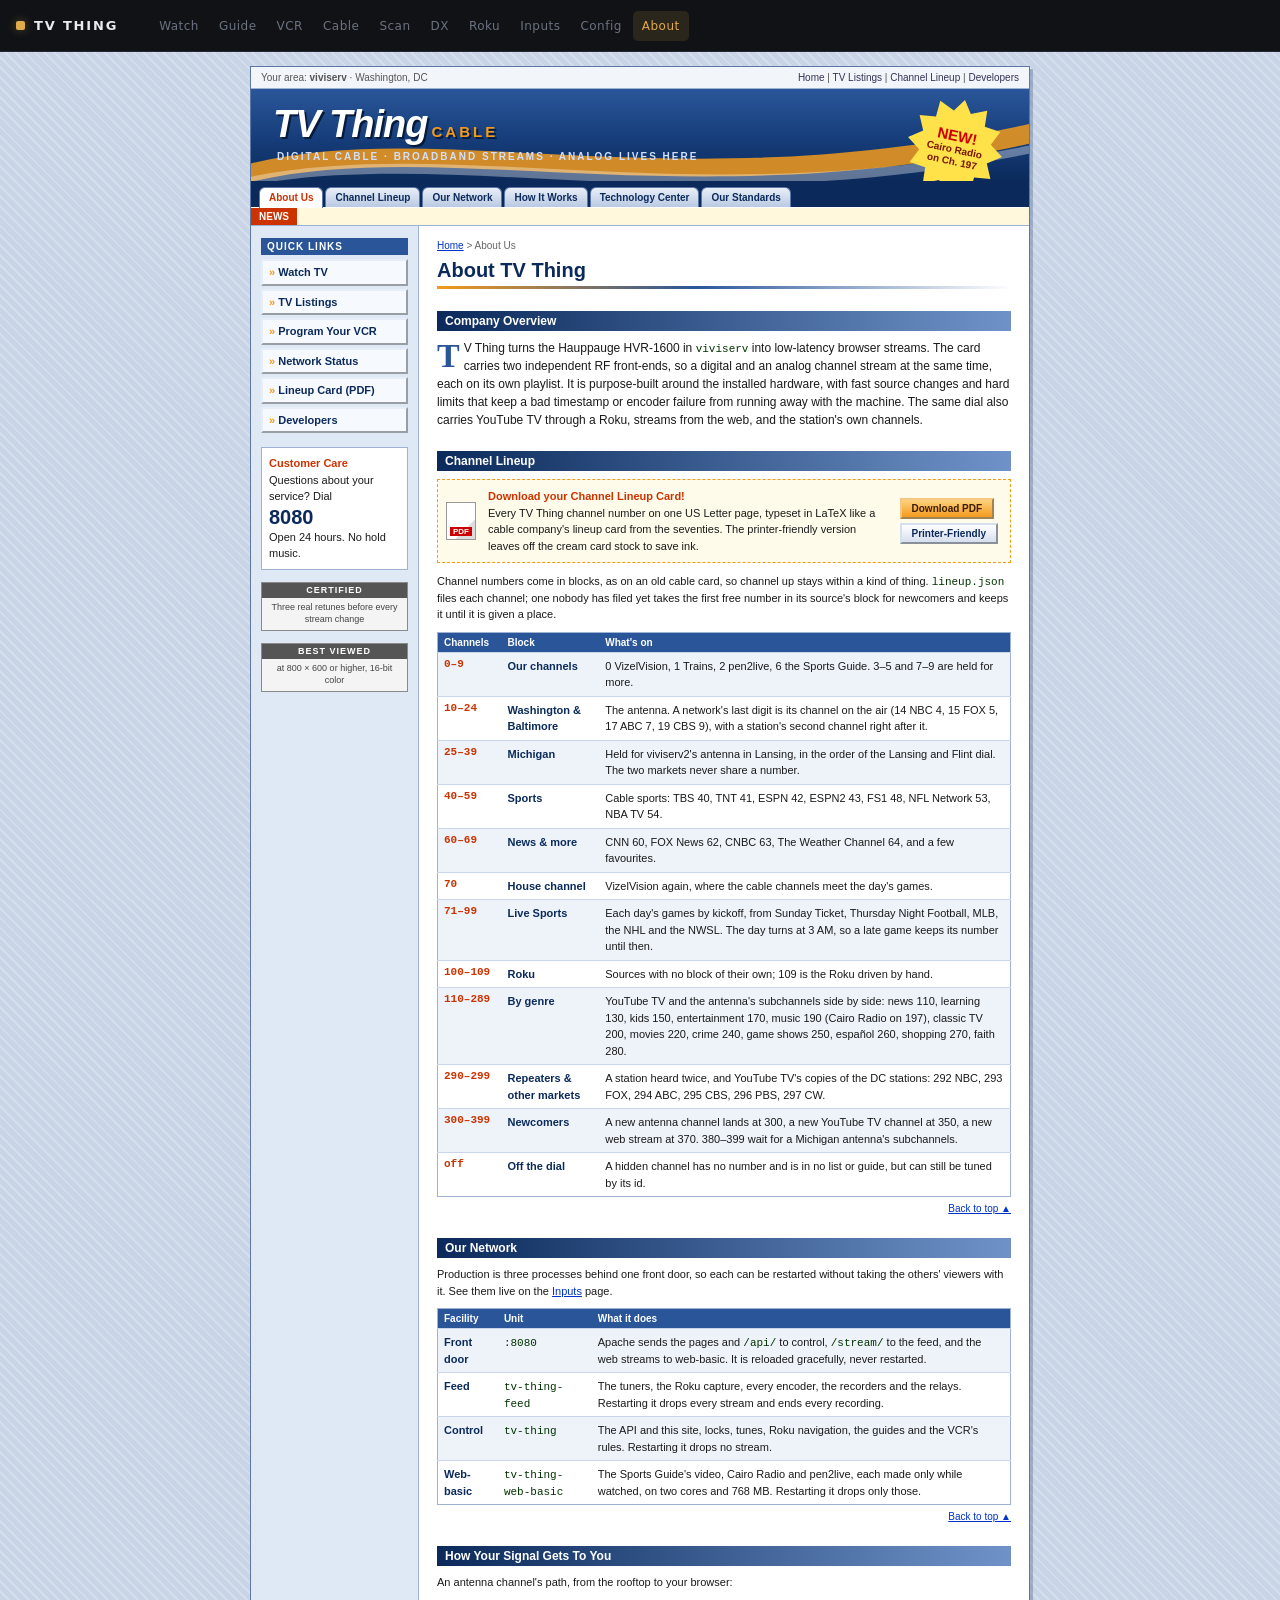
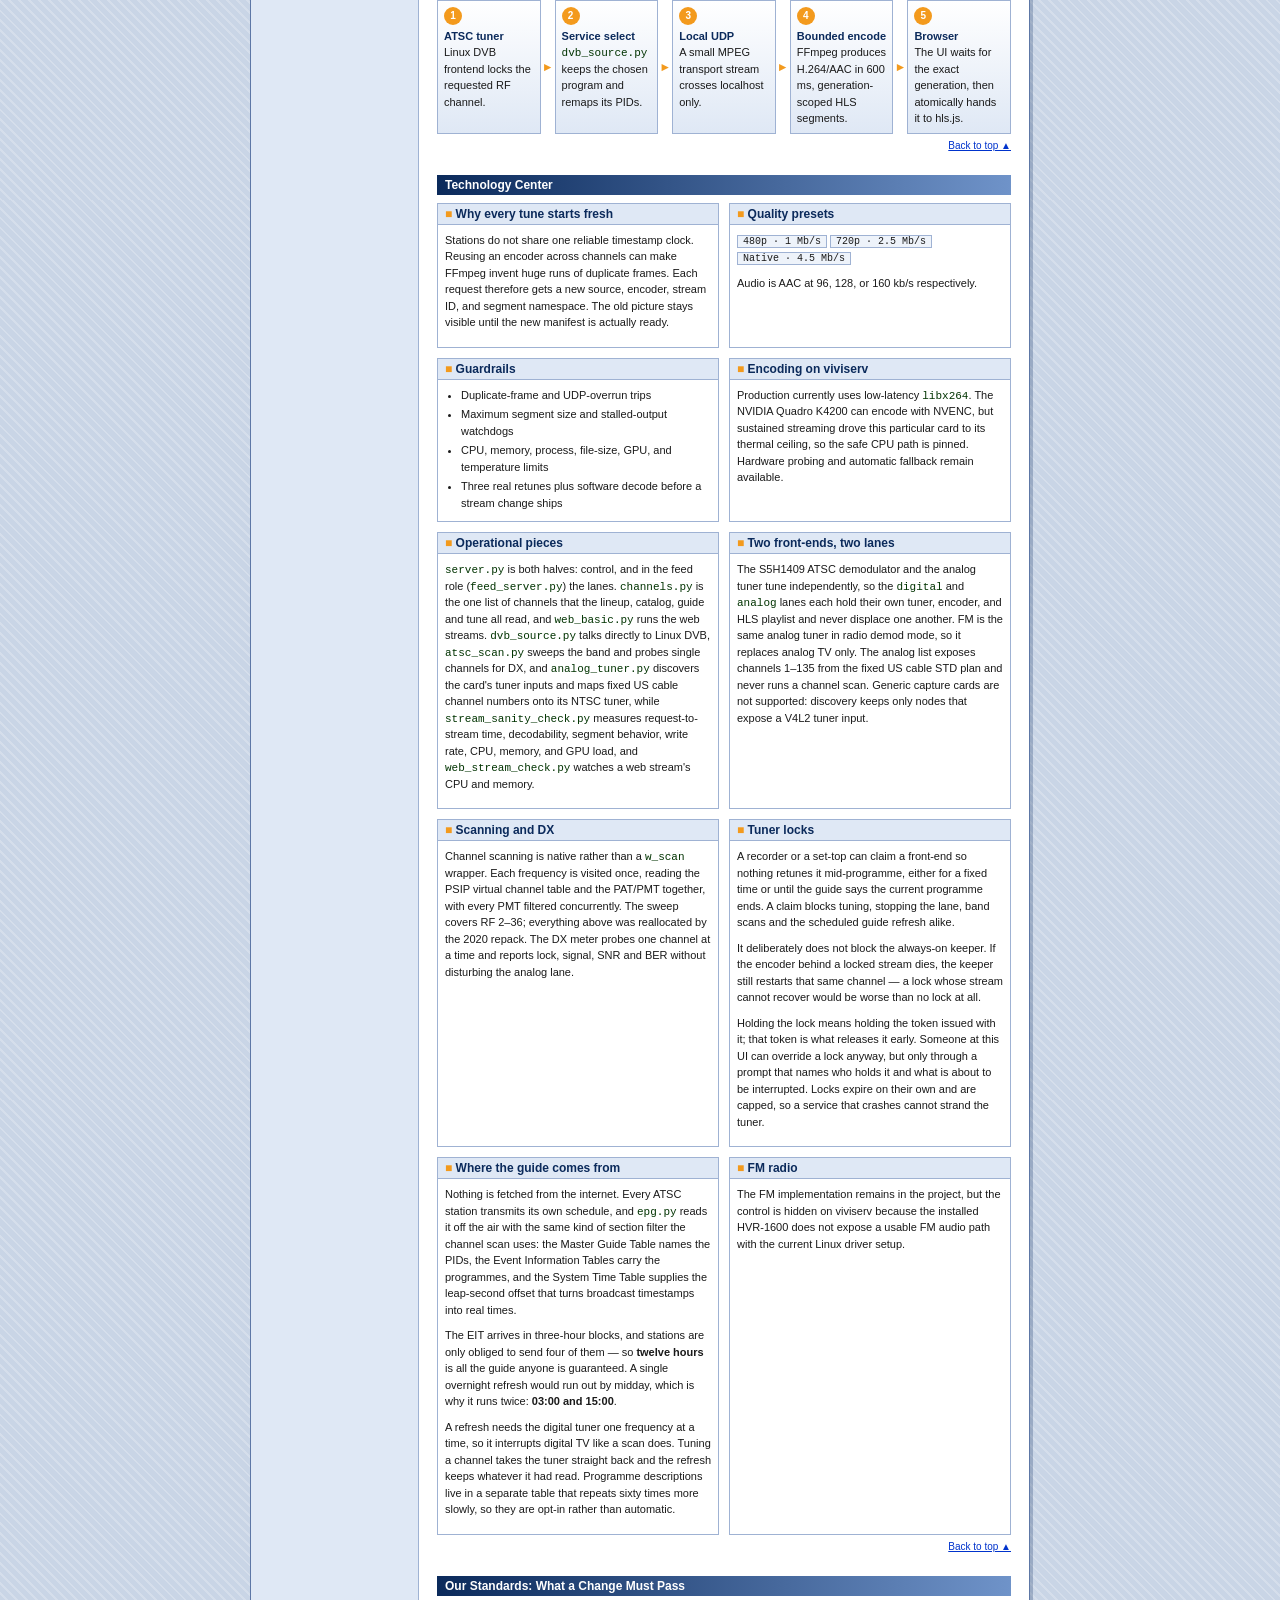
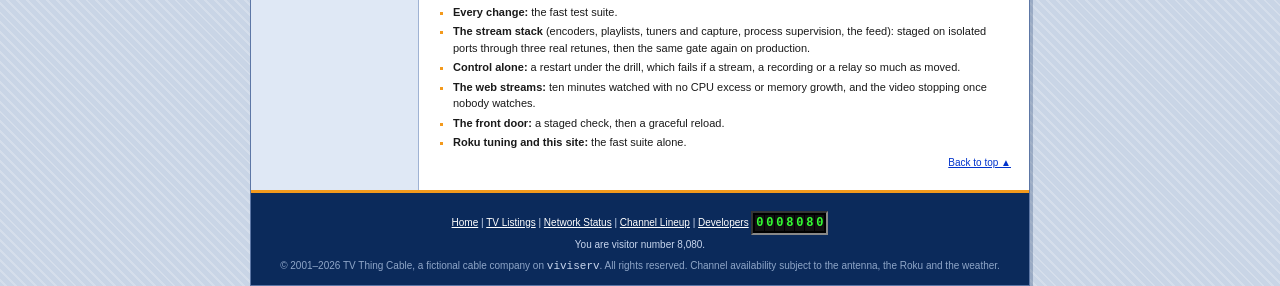
<file: static/about.html>
<!DOCTYPE html>
<html lang="en">
<head>
  <meta charset="UTF-8">
  <meta name="viewport" content="width=device-width, initial-scale=1.0">
  <title>About · TV Thing</title>
  <link rel="icon" type="image/svg+xml" href="favicon.svg">
  <link rel="stylesheet" href="app.css">
  <style>
    /* About TV Thing as the cable company's corporate site would have had it in 2001:
       under the site's own top bar, a fixed 780-pixel page on a tiled background,
       Verdana at 11 pixels, bevelled buttons and a news ticker. */
    :root {
      --navy: #0b2a5b; --blue: #2a5699; --sky: #6f93c9; --pale: #dfe8f5; --row: #eef3fa;
      --rule: #9fb2d3; --orange: #f39a1d; --link: #0033cc; --visited: #663399; --ink: #1a1a1a;
    }
    body { background: #c9d5e6 repeating-linear-gradient(45deg, rgba(255,255,255,.22) 0 2px, transparent 2px 7px); }
    #wrap {
      width: 780px; margin: 14px auto 28px; color: var(--ink); color-scheme: light;
      font: 11px/1.5 Verdana, Geneva, Tahoma, Arial, sans-serif;
      background: #fff; border: 1px solid #5d77a6; box-shadow: 3px 3px 0 rgba(11,42,91,.25);
    }
    #wrap a { color: var(--link); }
    #wrap a:visited { color: var(--visited); }
    #wrap a:hover { color: #cc3300; }
    #wrap code { font: 11px "Courier New", Courier, monospace; color: #003300; }

    /* Utility bar, masthead, tabs, ticker */
    #utility {
      display: flex; justify-content: space-between; align-items: center; padding: 3px 10px;
      background: #f2f5fa; border-bottom: 1px solid var(--rule); font-size: 10px; color: #555;
    }
    #wrap #utility a { color: #335; text-decoration: none; }
    #utility a:hover { text-decoration: underline; }
    #masthead {
      position: relative; height: 92px; overflow: hidden; color: #fff;
      background: linear-gradient(180deg, #2a5699 0%, #163d7a 55%, #0b2a5b 100%);
    }
    #masthead .swoosh { position: absolute; left: 0; top: 0; }
    #masthead .logo {
      position: absolute; left: 22px; top: 16px; font: italic 900 38px/1 "Trebuchet MS", Arial, sans-serif;
      letter-spacing: -1px; text-shadow: 2px 2px 0 #061a3a;
    }
    #masthead .logo small { font-size: 15px; font-style: normal; letter-spacing: 3px; color: var(--orange); margin-left: 4px; }
    #masthead .tagline { position: absolute; left: 26px; top: 62px; font: bold 10px Verdana, sans-serif; letter-spacing: 2px; color: #cfe0ff; }
    .burst {
      position: absolute; right: 26px; top: 10px; width: 96px; height: 96px; display: grid; place-items: center;
      text-align: center; color: #7a1500; font: bold 10px/1.15 Verdana, sans-serif; transform: rotate(12deg);
      background: #ffe14a;
      clip-path: polygon(50% 0, 59% 13%, 75% 6%, 76% 23%, 93% 25%, 86% 40%, 100% 50%, 86% 60%, 93% 75%, 76% 77%,
                         75% 94%, 59% 87%, 50% 100%, 41% 87%, 25% 94%, 24% 77%, 7% 75%, 14% 60%, 0 50%, 14% 40%,
                         7% 25%, 24% 23%, 25% 6%, 41% 13%);
    }
    .burst b { display: block; font-size: 15px; color: #c00; }
    #tabs { display: flex; flex-wrap: wrap; gap: 2px; padding: 6px 8px 0; background: var(--navy); }
    #wrap #tabs a {
      padding: 4px 9px 3px; border: 1px solid #5d77a6; border-bottom: none; border-radius: 6px 6px 0 0;
      background: linear-gradient(#e9eff8, #b9c9e2); color: var(--navy); font: bold 10px Verdana, sans-serif;
      text-decoration: none;
    }
    #wrap #tabs a:hover { background: linear-gradient(#fff, #d6e1f1); }
    #wrap #tabs a.here { background: #fff; color: #cc3300; padding-bottom: 5px; margin-bottom: -1px; }
    #ticker {
      display: flex; overflow: hidden; border-top: 1px solid #fff; border-bottom: 1px solid var(--rule);
      background: #fff8dc; font: bold 10px Verdana, sans-serif; white-space: nowrap;
    }
    #ticker .label { flex-shrink: 0; padding: 3px 8px; background: #cc3300; color: #fff; }
    #ticker .track { display: inline-block; padding: 3px 0 3px 100%; color: #7a1500; animation: ticker 38s linear infinite; }
    @keyframes ticker { to { transform: translateX(-100%); } }
    @media (prefers-reduced-motion: reduce) { #ticker .track { animation: none; padding-left: 10px; } }

    /* Body: a left column and the content */
    #body { display: flex; }
    #side { flex: 0 0 168px; padding: 12px 10px 16px; background: var(--pale); border-right: 1px solid var(--rule); }
    #content { flex: 1; min-width: 0; padding: 12px 18px 20px; }
    .side-title { margin: 0 0 4px; padding: 3px 6px; background: var(--blue); color: #fff; font: bold 10px Verdana, sans-serif; letter-spacing: 1px; text-transform: uppercase; }
    .side-nav { margin: 0 0 14px; padding: 0; list-style: none; }
    #wrap .side-nav a {
      display: block; margin-bottom: 3px; padding: 3px 6px; border: 2px outset #e8eef8; background: #f6f9fd;
      color: var(--navy); font-weight: bold; text-decoration: none;
    }
    .side-nav a::before { content: "» "; color: var(--orange); }
    #wrap .side-nav a:hover { background: #fffbe6; }
    .side-nav a:active { border-style: inset; }
    .care { padding: 7px; border: 1px solid var(--rule); background: #fff; }
    .care strong { display: block; color: #cc3300; }
    .care .big { font: bold 20px/1.2 "Trebuchet MS", Arial, sans-serif; color: var(--navy); }
    .badge {
      display: block; margin-top: 12px; padding: 4px; border: 1px solid #8a8a8a; background: #f4f4f4;
      font: 9px/1.3 Verdana, sans-serif; color: #444; text-align: center;
    }
    .badge b { display: block; color: #fff; background: #555; margin: -4px -4px 4px; padding: 2px; letter-spacing: 1px; }

    .crumbs { margin: 0 0 6px; font-size: 10px; color: #666; }
    h1 {
      margin: 0 0 10px; padding-bottom: 4px; color: var(--navy); font: bold 20px Arial, Helvetica, sans-serif;
      border-bottom: 3px solid; border-image: linear-gradient(90deg, var(--orange), var(--blue) 45%, transparent) 1;
    }
    h2 {
      margin: 22px 0 8px; padding: 3px 8px; color: #fff; font: bold 12px Arial, Helvetica, sans-serif;
      background: linear-gradient(90deg, var(--navy), var(--sky));
    }
    h3 { margin: 0 0 4px; color: var(--navy); font: bold 12px Arial, Helvetica, sans-serif; }
    p { margin: 0 0 9px; }
    .intro { font-size: 12px; }
    .intro::first-letter { float: left; margin: 3px 4px 0 0; color: var(--blue); font: bold 34px/0.8 Georgia, serif; }

    .pdf { display: flex; align-items: center; gap: 12px; padding: 8px; border: 1px dashed var(--orange); background: #fffbea; }
    .pdf-icon {
      flex-shrink: 0; width: 30px; height: 38px; display: grid; place-items: end center; padding-bottom: 3px;
      background: linear-gradient(135deg, #fff 70%, #ddd 70%); border: 1px solid #999; color: #fff;
      font: bold 8px Verdana, sans-serif; box-sizing: border-box;
    }
    .pdf-icon span { background: #c00; padding: 0 3px; }
    .pdf-text { flex: 1; }
    .pdf-text strong { color: #cc3300; }
    #wrap .button {
      display: inline-block; margin: 2px 4px 2px 0; padding: 3px 10px; border: 2px outset #f6c780;
      background: linear-gradient(#ffd27f, #f39a1d); color: #3a1d00 !important; font: bold 10px Verdana, sans-serif;
      text-decoration: none; white-space: nowrap;
    }
    #wrap .button.plain { border-color: #d6dfee; background: linear-gradient(#fff, #d6dfee); color: var(--navy) !important; }
    .button:active { border-style: inset; }

    table.grid { width: 100%; border-collapse: collapse; border: 1px solid var(--rule); }
    table.grid th { padding: 4px 6px; background: var(--blue); color: #fff; font: bold 10px Verdana, sans-serif; text-align: left; }
    table.grid td { padding: 5px 6px; border-top: 1px solid #c9d5e9; vertical-align: top; }
    table.grid tr:nth-child(even) td { background: var(--row); }
    table.grid td.ch { width: 64px; color: #cc3300; font: bold 11px "Courier New", monospace; white-space: nowrap; }
    table.grid td b { color: var(--navy); }
    #wrap .scroll { overflow-x: auto; overflow-y: visible; max-height: none; }

    .steps { display: flex; align-items: stretch; gap: 0; }
    .step { flex: 1; padding: 6px; border: 1px solid var(--rule); background: linear-gradient(#fff, var(--pale)); }
    .step .n { display: inline-block; width: 18px; height: 18px; margin-bottom: 3px; border-radius: 50%; background: var(--orange); color: #fff; font: bold 10px/18px Verdana, sans-serif; text-align: center; }
    .step b { display: block; color: var(--navy); }
    .arrow { flex: 0 0 14px; display: grid; place-items: center; color: var(--orange); font-size: 12px; }

    .boxes { display: grid; grid-template-columns: 1fr 1fr; gap: 10px; }
    .box { border: 1px solid var(--rule); }
    .box h3 { margin: 0; padding: 3px 7px; background: var(--pale); border-bottom: 1px solid var(--rule); }
    .box h3::before { content: "■ "; color: var(--orange); }
    .box .in { padding: 7px; }
    .box ul, .standards { margin: 0; padding-left: 16px; }
    .box li, .standards li { margin-bottom: 3px; }
    .standards { list-style: square; }
    .standards li::marker { color: var(--orange); }
    .tag { display: inline-block; margin: 1px 3px 1px 0; padding: 0 5px; border: 1px solid var(--rule); background: var(--row); font: 10px "Courier New", monospace; }

    .top { display: block; margin-top: 4px; text-align: right; font-size: 10px; }
    #footer { padding: 10px 12px 12px; border-top: 3px solid var(--orange); background: var(--navy); color: #c8d6ee; font-size: 10px; text-align: center; }
    #wrap #footer a { color: #fff; }
    #footer .fine { margin-top: 6px; color: #8fa6c8; }
    .counter { display: inline-flex; gap: 1px; margin: 8px 0 2px; padding: 2px; background: #000; border: 2px inset #888; }
    .counter span { width: 9px; background: #111; color: #3f3; font: bold 12px/16px "Courier New", monospace; }

    @media (max-width: 800px) {
      #wrap { width: auto; margin: 0; border: none; box-shadow: none; }
      #body { flex-direction: column; }
      #side { flex: none; border-right: none; border-bottom: 1px solid var(--rule); padding: 10px 16px; }
      .side-nav { display: flex; flex-wrap: wrap; gap: 4px; }
      .side-nav a { margin: 0; }
      .care, .badge { display: none; }
      #content { padding: 12px 16px 18px; }
      .burst { display: none; }
      .steps { flex-direction: column; }
      .arrow { transform: rotate(90deg); padding: 2px 0; }
      .boxes { grid-template-columns: 1fr; }
      #utility .where { display: none; }
      #masthead .tagline { right: 16px; font-size: 9px; letter-spacing: 1px; }
    }
  </style>
</head>
<body>
  <header class="topbar">
    <a class="brand" href="./"><span class="brand-mark"></span><span>TV Thing</span></a>
    <nav class="nav" aria-label="Pages">
      <a class="navlink" href="./">Watch</a>
      <a class="navlink" href="guide.html">Guide</a>
      <a class="navlink" href="vcr.html">VCR</a>
      <a class="navlink" href="cable.html">Cable</a>
      <a class="navlink" href="rescan.html">Scan</a>
      <a class="navlink" href="dx.html">DX</a>
      <a class="navlink" href="roku.html">Roku</a>
      <a class="navlink" href="inputs.html">Inputs</a>
      <a class="navlink" href="config.html">Config</a>
      <a class="navlink" href="about.html" aria-current="page">About</a>
    </nav>
  </header>

<div id="wrap">
  <div id="utility">
    <span class="where">Your area: <b>viviserv</b> · Washington, DC</span>
    <span><a href="./">Home</a> | <a href="guide.html">TV Listings</a> | <a href="lineup-card.pdf">Channel Lineup</a> | <a href="api/v1">Developers</a></span>
  </div>

  <div id="masthead" role="banner">
    <svg class="swoosh" width="780" height="92" viewBox="0 0 780 92" aria-hidden="true">
      <path d="M-20 80 C 180 20, 420 120, 800 30 L 800 50 C 430 135, 180 40, -20 98 Z" fill="#f39a1d" opacity=".85"/>
      <path d="M-20 92 C 200 40, 440 130, 800 52 L 800 60 C 440 140, 200 52, -20 100 Z" fill="#fff" opacity=".35"/>
    </svg>
    <div class="logo">TV Thing<small>CABLE</small></div>
    <div class="tagline">DIGITAL CABLE · BROADBAND STREAMS · ANALOG LIVES HERE</div>
    <div class="burst"><div><b>NEW!</b>Cairo Radio<br>on Ch. 197</div></div>
  </div>

  <nav id="tabs" aria-label="About sections">
    <a class="here" href="#overview">About Us</a>
    <a href="#lineup">Channel Lineup</a>
    <a href="#network">Our Network</a>
    <a href="#signal">How It Works</a>
    <a href="#technology">Technology Center</a>
    <a href="#standards">Our Standards</a>
  </nav>

  <div id="ticker" aria-label="News">
    <span class="label">NEWS</span>
    <span class="track">*** NOW ON CHANNEL 197: CAIRO RADIO *** THE SPORTS GUIDE MOVES TO CHANNEL 6 *** PEN2LIVE, THE PUPPY CAM, ON CHANNEL 2 *** TRAINS ON CHANNEL 1 *** MICHIGAN STATIONS NOW ON 25&#8211;39 *** LIVE GAMES ON 71&#8211;99 EVERY DAY *** THE DAY TURNS AT 3 AM ***</span>
  </div>

  <div id="body">
    <aside id="side">
      <p class="side-title">Quick Links</p>
      <ul class="side-nav">
        <li><a href="./">Watch TV</a></li>
        <li><a href="guide.html">TV Listings</a></li>
        <li><a href="vcr.html">Program Your VCR</a></li>
        <li><a href="inputs.html">Network Status</a></li>
        <li><a href="lineup-card.pdf">Lineup Card (PDF)</a></li>
        <li><a href="api/v1">Developers</a></li>
      </ul>
      <div class="care">
        <strong>Customer Care</strong>
        Questions about your service? Dial
        <div class="big">8080</div>
        Open 24 hours. No hold music.
      </div>
      <div class="badge"><b>CERTIFIED</b>Three real retunes before every stream change</div>
      <div class="badge"><b>BEST VIEWED</b>at 800 × 600 or higher, 16-bit color</div>
    </aside>

    <main id="content">
      <p class="crumbs"><a href="./">Home</a> &gt; About Us</p>
      <h1>About TV Thing</h1>

      <h2 id="overview">Company Overview</h2>
      <p class="intro">
        TV Thing turns the Hauppauge HVR-1600 in <code>viviserv</code> into low-latency browser
        streams. The card carries two independent RF front-ends, so a digital and an analog
        channel stream at the same time, each on its own playlist. It is purpose-built around the
        installed hardware, with fast source changes and hard limits that keep a bad timestamp or
        encoder failure from running away with the machine. The same dial also carries YouTube TV
        through a Roku, streams from the web, and the station's own channels.
      </p>

      <h2 id="lineup">Channel Lineup</h2>
      <div class="pdf">
        <div class="pdf-icon" aria-hidden="true"><span>PDF</span></div>
        <div class="pdf-text">
          <strong>Download your Channel Lineup Card!</strong><br>
          Every TV Thing channel number on one US Letter page, typeset in LaTeX like a cable
          company's lineup card from the seventies. The printer-friendly version leaves off the
          cream card stock to save ink.
        </div>
        <div>
          <a class="button" href="lineup-card.pdf" download="TV Thing channel lineup.pdf">Download PDF</a><br>
          <a class="button plain" href="lineup-card-print.pdf" download="TV Thing channel lineup (print).pdf">Printer-Friendly</a>
        </div>
      </div>
      <p style="margin-top:10px">
        Channel numbers come in blocks, as on an old cable card, so channel up stays within a kind
        of thing. <code>lineup.json</code> files each channel; one nobody has filed yet takes the
        first free number in its source's block for newcomers and keeps it until it is given a place.
      </p>
      <div class="scroll">
        <table class="grid">
          <tr><th>Channels</th><th>Block</th><th>What's on</th></tr>
          <tr><td class="ch">0–9</td><td><b>Our channels</b></td><td>0 VizelVision, 1 Trains, 2 pen2live, 6 the Sports Guide. 3–5 and 7–9 are held for more.</td></tr>
          <tr><td class="ch">10–24</td><td><b>Washington &amp; Baltimore</b></td><td>The antenna. A network's last digit is its channel on the air (14 NBC 4, 15 FOX 5, 17 ABC 7, 19 CBS 9), with a station's second channel right after it.</td></tr>
          <tr><td class="ch">25–39</td><td><b>Michigan</b></td><td>Held for viviserv2's antenna in Lansing, in the order of the Lansing and Flint dial. The two markets never share a number.</td></tr>
          <tr><td class="ch">40–59</td><td><b>Sports</b></td><td>Cable sports: TBS 40, TNT 41, ESPN 42, ESPN2 43, FS1 48, NFL Network 53, NBA TV 54.</td></tr>
          <tr><td class="ch">60–69</td><td><b>News &amp; more</b></td><td>CNN 60, FOX News 62, CNBC 63, The Weather Channel 64, and a few favourites.</td></tr>
          <tr><td class="ch">70</td><td><b>House channel</b></td><td>VizelVision again, where the cable channels meet the day's games.</td></tr>
          <tr><td class="ch">71–99</td><td><b>Live Sports</b></td><td>Each day's games by kickoff, from Sunday Ticket, Thursday Night Football, MLB, the NHL and the NWSL. The day turns at 3 AM, so a late game keeps its number until then.</td></tr>
          <tr><td class="ch">100–109</td><td><b>Roku</b></td><td>Sources with no block of their own; 109 is the Roku driven by hand.</td></tr>
          <tr><td class="ch">110–289</td><td><b>By genre</b></td><td>YouTube TV and the antenna's subchannels side by side: news 110, learning 130, kids 150, entertainment 170, music 190 (Cairo Radio on 197), classic TV 200, movies 220, crime 240, game shows 250, español 260, shopping 270, faith 280.</td></tr>
          <tr><td class="ch">290–299</td><td><b>Repeaters &amp; other markets</b></td><td>A station heard twice, and YouTube TV's copies of the DC stations: 292 NBC, 293 FOX, 294 ABC, 295 CBS, 296 PBS, 297 CW.</td></tr>
          <tr><td class="ch">300–399</td><td><b>Newcomers</b></td><td>A new antenna channel lands at 300, a new YouTube TV channel at 350, a new web stream at 370. 380–399 wait for a Michigan antenna's subchannels.</td></tr>
          <tr><td class="ch">off</td><td><b>Off the dial</b></td><td>A hidden channel has no number and is in no list or guide, but can still be tuned by its id.</td></tr>
        </table>
      </div>
      <a class="top" href="#wrap">Back to top ▲</a>

      <h2 id="network">Our Network</h2>
      <p>Production is three processes behind one front door, so each can be restarted without
        taking the others' viewers with it. See them live on the <a href="inputs.html">Inputs</a> page.</p>
      <div class="scroll">
        <table class="grid">
          <tr><th>Facility</th><th>Unit</th><th>What it does</th></tr>
          <tr><td><b>Front door</b></td><td><code>:8080</code></td><td>Apache sends the pages and <code>/api/</code> to control, <code>/stream/</code> to the feed, and the web streams to web-basic. It is reloaded gracefully, never restarted.</td></tr>
          <tr><td><b>Feed</b></td><td><code>tv-thing-feed</code></td><td>The tuners, the Roku capture, every encoder, the recorders and the relays. Restarting it drops every stream and ends every recording.</td></tr>
          <tr><td><b>Control</b></td><td><code>tv-thing</code></td><td>The API and this site, locks, tunes, Roku navigation, the guides and the VCR's rules. Restarting it drops no stream.</td></tr>
          <tr><td><b>Web-basic</b></td><td><code>tv-thing-web-basic</code></td><td>The Sports Guide's video, Cairo Radio and pen2live, each made only while watched, on two cores and 768 MB. Restarting it drops only those.</td></tr>
        </table>
      </div>
      <a class="top" href="#wrap">Back to top ▲</a>

      <h2 id="signal">How Your Signal Gets To You</h2>
      <p>An antenna channel's path, from the rooftop to your browser:</p>
      <div class="steps" aria-label="Broadcast processing path">
        <div class="step"><span class="n">1</span><b>ATSC tuner</b>Linux DVB frontend locks the requested RF channel.</div>
        <div class="arrow" aria-hidden="true">►</div>
        <div class="step"><span class="n">2</span><b>Service select</b><code>dvb_source.py</code> keeps the chosen program and remaps its PIDs.</div>
        <div class="arrow" aria-hidden="true">►</div>
        <div class="step"><span class="n">3</span><b>Local UDP</b>A small MPEG transport stream crosses localhost only.</div>
        <div class="arrow" aria-hidden="true">►</div>
        <div class="step"><span class="n">4</span><b>Bounded encode</b>FFmpeg produces H.264/AAC in 600 ms, generation-scoped HLS segments.</div>
        <div class="arrow" aria-hidden="true">►</div>
        <div class="step"><span class="n">5</span><b>Browser</b>The UI waits for the exact generation, then atomically hands it to hls.js.</div>
      </div>
      <a class="top" href="#wrap">Back to top ▲</a>

      <h2 id="technology">Technology Center</h2>
      <div class="boxes">
        <div class="box"><h3>Why every tune starts fresh</h3><div class="in">
          <p>Stations do not share one reliable timestamp clock. Reusing an encoder across channels
            can make FFmpeg invent huge runs of duplicate frames. Each request therefore gets a new
            source, encoder, stream ID, and segment namespace. The old picture stays visible until
            the new manifest is actually ready.</p></div></div>
        <div class="box"><h3>Quality presets</h3><div class="in">
          <p><span class="tag">480p · 1 Mb/s</span><span class="tag">720p · 2.5 Mb/s</span><span class="tag">Native · 4.5 Mb/s</span></p>
          <p>Audio is AAC at 96, 128, or 160 kb/s respectively.</p></div></div>
        <div class="box"><h3>Guardrails</h3><div class="in"><ul>
          <li>Duplicate-frame and UDP-overrun trips</li>
          <li>Maximum segment size and stalled-output watchdogs</li>
          <li>CPU, memory, process, file-size, GPU, and temperature limits</li>
          <li>Three real retunes plus software decode before a stream change ships</li>
        </ul></div></div>
        <div class="box"><h3>Encoding on viviserv</h3><div class="in">
          <p>Production currently uses low-latency <code>libx264</code>. The NVIDIA Quadro K4200 can
            encode with NVENC, but sustained streaming drove this particular card to its thermal
            ceiling, so the safe CPU path is pinned. Hardware probing and automatic fallback remain
            available.</p></div></div>
        <div class="box"><h3>Operational pieces</h3><div class="in">
          <p><code>server.py</code> is both halves: control, and in the feed role
            (<code>feed_server.py</code>) the lanes. <code>channels.py</code> is the one list of
            channels that the lineup, catalog, guide and tune all read, and <code>web_basic.py</code>
            runs the web streams. <code>dvb_source.py</code> talks directly to Linux DVB,
            <code>atsc_scan.py</code> sweeps the band and probes single channels for DX, and
            <code>analog_tuner.py</code> discovers the card's tuner inputs and maps fixed US cable
            channel numbers onto its NTSC tuner, while <code>stream_sanity_check.py</code> measures
            request-to-stream time, decodability, segment behavior, write rate, CPU, memory, and GPU
            load, and <code>web_stream_check.py</code> watches a web stream's CPU and memory.</p></div></div>
        <div class="box"><h3>Two front-ends, two lanes</h3><div class="in">
          <p>The S5H1409 ATSC demodulator and the analog tuner tune independently, so the
            <code>digital</code> and <code>analog</code> lanes each hold their own tuner, encoder,
            and HLS playlist and never displace one another. FM is the same analog tuner in radio
            demod mode, so it replaces analog TV only. The analog list exposes channels 1–135 from
            the fixed US cable STD plan and never runs a channel scan. Generic capture cards are not
            supported: discovery keeps only nodes that expose a V4L2 tuner input.</p></div></div>
        <div class="box"><h3>Scanning and DX</h3><div class="in">
          <p>Channel scanning is native rather than a <code>w_scan</code> wrapper. Each frequency is
            visited once, reading the PSIP virtual channel table and the PAT/PMT together, with
            every PMT filtered concurrently. The sweep covers RF 2–36; everything above was
            reallocated by the 2020 repack. The DX meter probes one channel at a time and reports
            lock, signal, SNR and BER without disturbing the analog lane.</p></div></div>
        <div class="box"><h3>Tuner locks</h3><div class="in">
          <p>A recorder or a set-top can claim a front-end so nothing retunes it mid-programme,
            either for a fixed time or until the guide says the current programme ends. A claim
            blocks tuning, stopping the lane, band scans and the scheduled guide refresh alike.</p>
          <p>It deliberately does not block the always-on keeper. If the encoder behind a locked
            stream dies, the keeper still restarts that same channel — a lock whose stream cannot
            recover would be worse than no lock at all.</p>
          <p>Holding the lock means holding the token issued with it; that token is what releases
            it early. Someone at this UI can override a lock anyway, but only through a prompt that
            names who holds it and what is about to be interrupted. Locks expire on their own and
            are capped, so a service that crashes cannot strand the tuner.</p></div></div>
        <div class="box"><h3>Where the guide comes from</h3><div class="in">
          <p>Nothing is fetched from the internet. Every ATSC station transmits its own schedule,
            and <code>epg.py</code> reads it off the air with the same kind of section filter the
            channel scan uses: the Master Guide Table names the PIDs, the Event Information Tables
            carry the programmes, and the System Time Table supplies the leap-second offset that
            turns broadcast timestamps into real times.</p>
          <p>The EIT arrives in three-hour blocks, and stations are only obliged to send four of
            them — so <strong>twelve hours</strong> is all the guide anyone is guaranteed. A single
            overnight refresh would run out by midday, which is why it runs twice: <strong>03:00
            and 15:00</strong>.</p>
          <p>A refresh needs the digital tuner one frequency at a time, so it interrupts digital TV
            like a scan does. Tuning a channel takes the tuner straight back and the refresh keeps
            whatever it had read. Programme descriptions live in a separate table that repeats sixty
            times more slowly, so they are opt-in rather than automatic.</p></div></div>
        <div class="box"><h3>FM radio</h3><div class="in">
          <p>The FM implementation remains in the project, but the control is hidden on viviserv
            because the installed HVR-1600 does not expose a usable FM audio path with the current
            Linux driver setup.</p></div></div>
      </div>
      <a class="top" href="#wrap">Back to top ▲</a>

      <h2 id="standards">Our Standards: What a Change Must Pass</h2>
      <ul class="standards">
        <li><b>Every change:</b> the fast test suite.</li>
        <li><b>The stream stack</b> (encoders, playlists, tuners and capture, process supervision, the feed): staged on isolated ports through three real retunes, then the same gate again on production.</li>
        <li><b>Control alone:</b> a restart under the drill, which fails if a stream, a recording or a relay so much as moved.</li>
        <li><b>The web streams:</b> ten minutes watched with no CPU excess or memory growth, and the video stopping once nobody watches.</li>
        <li><b>The front door:</b> a staged check, then a graceful reload.</li>
        <li><b>Roku tuning and this site:</b> the fast suite alone.</li>
      </ul>
      <a class="top" href="#wrap">Back to top ▲</a>
    </main>
  </div>

  <div id="footer" role="contentinfo">
    <a href="./">Home</a> | <a href="guide.html">TV Listings</a> | <a href="inputs.html">Network Status</a> |
    <a href="lineup-card.pdf">Channel Lineup</a> | <a href="api/v1">Developers</a>
    <div class="counter" aria-label="Visitor counter"><span>0</span><span>0</span><span>0</span><span>8</span><span>0</span><span>8</span><span>0</span></div>
    <div>You are visitor number 8,080.</div>
    <div class="fine">© 2001–2026 TV Thing Cable, a fictional cable company on <code style="color:#c8d6ee">viviserv</code>. All rights reserved.
      Channel availability subject to the antenna, the Roku and the weather.</div>
  </div>
</div>
</body>
</html>
</file>
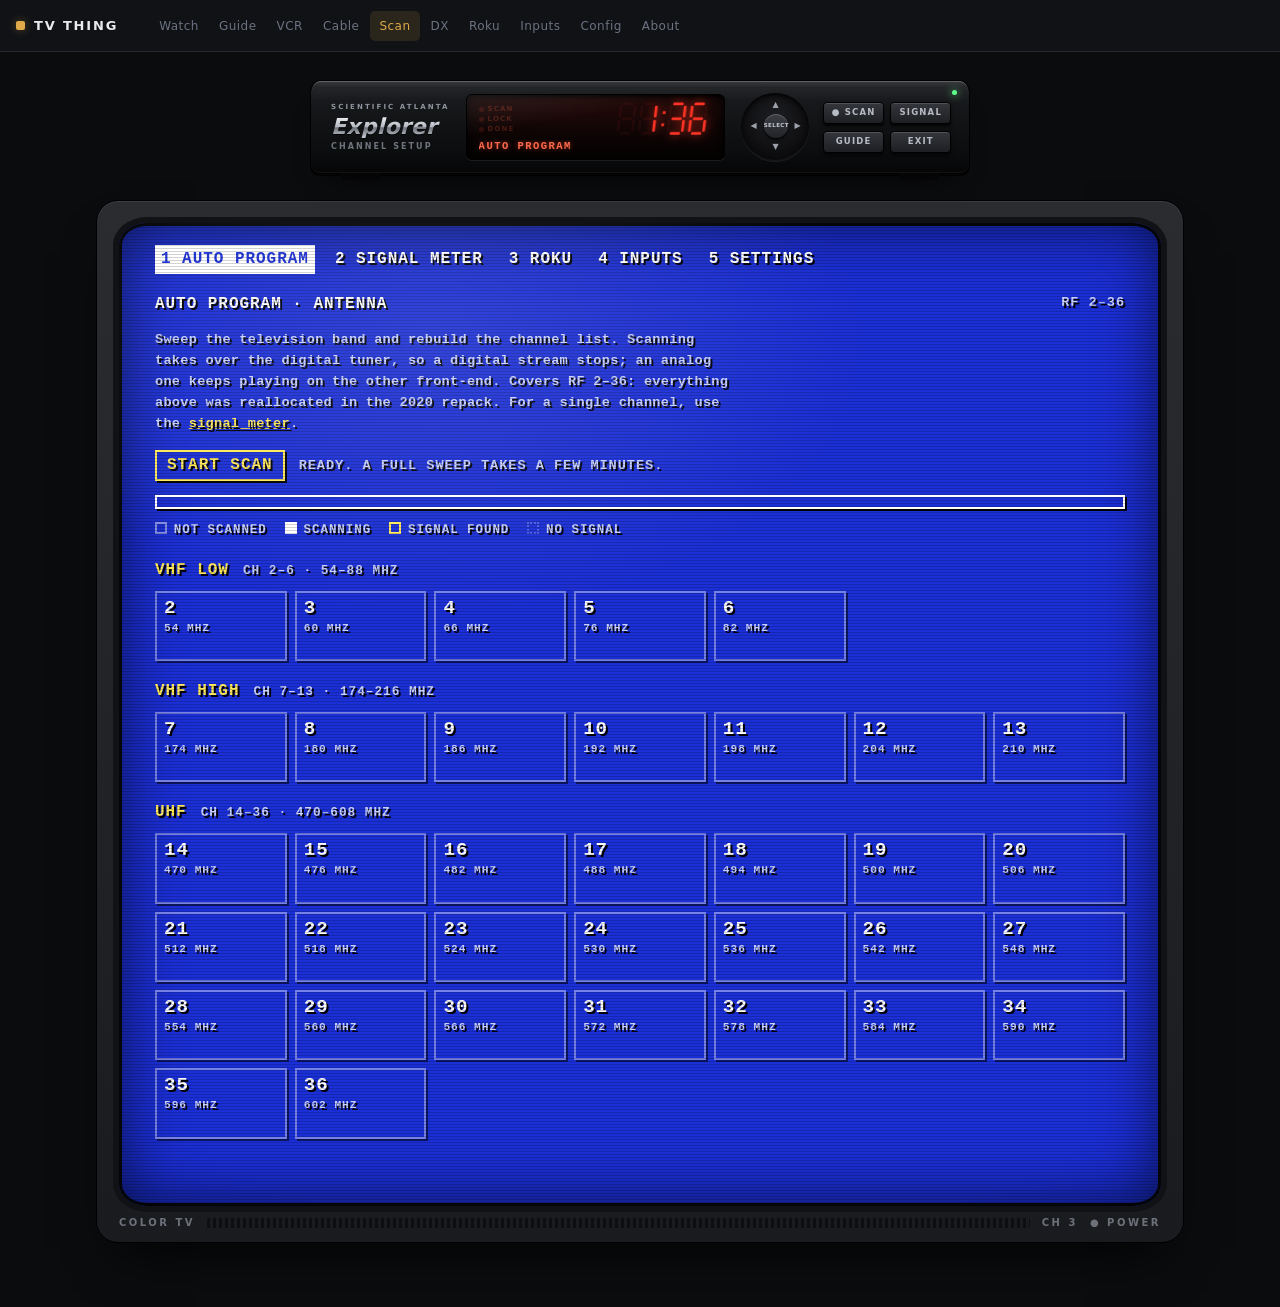
<file: static/rescan.html>
<!DOCTYPE html>
<html lang="en">
<head>
  <meta charset="UTF-8">
  <meta name="viewport" content="width=device-width, initial-scale=1.0">
  <title>Scan — TV Thing</title>
  <link rel="icon" type="image/svg+xml" href="favicon.svg">
  <link rel="stylesheet" href="app.css">
  <link rel="stylesheet" href="settop.css">
  <style>
    /* The cable box's channel setup: the Explorer runs the sweep, and the TV shows its auto
       program screen (settop.css). */
    body { background: #0b0c0e; }

    /* ---- FM spectrum (kept for compatible hardware; hidden on this one) ---- */
    .spectrum {
      display: flex; align-items: flex-end; gap: 1px; height: 150px;
      padding: 10px 10px 0; border: 2px solid rgba(255,255,255,.45); overflow-x: auto;
    }
    .sp-bar { flex: 1 0 4px; min-width: 4px; height: 2%; background: rgba(255,255,255,.25); transition: height .25s; }
    .sp-bar.hit { background: var(--osd-hi); }
    .sp-bar.active { background: var(--osd-text); }
    .sp-axis { display: flex; justify-content: space-between; font-size: .7em; color: #c9d1ff; margin-top: 6px; }
    .found-list { margin-top: 14px; display: flex; flex-wrap: wrap; gap: 8px; }
    .found-chip { border: 2px solid var(--osd-hi); padding: 0 6px; font-size: .8em; }
  </style>
</head>
<body>

  <header class="topbar">
    <a class="brand" href="./"><span class="brand-mark"></span><span>TV Thing</span></a>
    <nav class="nav" aria-label="Pages">
      <a class="navlink" href="./">Watch</a>
      <a class="navlink" href="guide.html">Guide</a>
      <a class="navlink" href="vcr.html">VCR</a>
      <a class="navlink" href="cable.html">Cable</a>
      <a class="navlink" href="rescan.html" aria-current="page">Scan</a>
      <a class="navlink" href="dx.html">DX</a>
      <a class="navlink" href="roku.html">Roku</a>
      <a class="navlink" href="inputs.html">Inputs</a>
      <a class="navlink" href="config.html">Config</a>
      <a class="navlink" href="about.html">About</a>
    </nav>
  </header>

  <main class="setup-room">
    <!-- The box: its clock keeps the time, then shows the RF channel being swept. -->
    <section class="settop" aria-label="Cable box">
      <div class="sa-badge">
        <span class="sa-maker">SCIENTIFIC ATLANTA</span>
        <span class="sa-explorer">Explorer</span>
        <span class="sa-model">CHANNEL SETUP</span>
      </div>
      <div class="settop-window" id="panel" role="status" aria-live="polite" aria-label="Box display">
        <div class="lamps" aria-hidden="true">
          <span class="lamp" data-lamp="scan">SCAN</span>
          <span class="lamp amber" data-lamp="lock">LOCK</span>
          <span class="lamp amber" data-lamp="done">DONE</span>
        </div>
        <svg class="seg settop-clock" aria-hidden="true"></svg>
        <div class="settop-text"><span>AUTO PROGRAM</span></div>
      </div>
      <div class="sa-controls">
        <div class="sa-pad" role="group" aria-label="Menu">
          <button class="sa-arrow up" disabled aria-hidden="true">▲</button>
          <button class="sa-arrow left" disabled aria-hidden="true">◀</button>
          <button class="sa-select" id="pad-select" title="Start the scan">SELECT</button>
          <button class="sa-arrow right" disabled aria-hidden="true">▶</button>
          <button class="sa-arrow down" disabled aria-hidden="true">▼</button>
        </div>
        <div class="sa-keys">
          <button class="nub" id="key-scan" title="Sweep the band and rebuild the channel list"><span class="glyph">●</span>SCAN</button>
          <a class="nub" href="dx.html" title="Probe one RF channel">SIGNAL</a>
          <a class="nub" href="guide.html" title="The program guide">GUIDE</a>
          <a class="nub" href="./" title="Back to watching">EXIT</a>
        </div>
      </div>
      <span class="settop-power" aria-hidden="true"><span class="led on green"></span></span>
    </section>

    <section class="tv" aria-label="Channel setup">
      <div class="crt">
        <div class="osd">
          <nav class="osd-menu" id="setup-menu" aria-label="Setup"></nav>

          <div class="osd-menu" id="scan-tabs" role="tablist" hidden>
            <button role="tab" id="tab-tv" aria-selected="true">ANTENNA</button>
            <button role="tab" id="tab-fm" aria-selected="false">FM RADIO</button>
          </div>

          <!-- ================= TV ================= -->
          <section id="panel-tv">
            <div class="osd-head">
              <span>AUTO PROGRAM · ANTENNA</span>
              <span class="hint">RF 2–36</span>
            </div>
            <p class="osd-lede">Sweep the television band and rebuild the channel list.
               Scanning takes over the digital tuner, so a digital stream stops; an analog
               one keeps playing on the other front-end. Covers RF 2–36: everything above
               was reallocated in the 2020 repack. For a single channel, use the
               <a href="dx.html">signal meter</a>.</p>

            <div class="osd-foot" style="margin-top: 0">
              <button class="osd-btn primary" id="tv-start">START SCAN</button>
              <span class="osd-note" id="tv-status">READY. A FULL SWEEP TAKES A FEW MINUTES.</span>
            </div>
            <div class="osd-bar" style="margin-top: 14px"><span class="fill" id="tv-progress"></span></div>

            <div class="osd-legend">
              <span><span class="sw"></span>NOT SCANNED</span>
              <span><span class="sw scanning"></span>SCANNING</span>
              <span><span class="sw found"></span>SIGNAL FOUND</span>
              <span><span class="sw none"></span>NO SIGNAL</span>
            </div>

            <div class="osd-band">
              <div class="osd-sub">VHF LOW <span class="hint">CH 2–6 · 54–88 MHZ</span></div>
              <div class="rf-grid" id="band-vhf-lo"></div>
            </div>
            <div class="osd-band">
              <div class="osd-sub">VHF HIGH <span class="hint">CH 7–13 · 174–216 MHZ</span></div>
              <div class="rf-grid" id="band-vhf-hi"></div>
            </div>
            <div class="osd-band">
              <div class="osd-sub">UHF <span class="hint">CH 14–36 · 470–608 MHZ</span></div>
              <div class="rf-grid" id="band-uhf"></div>
            </div>
          </section>

          <!-- ================= FM ================= -->
          <section id="panel-fm" hidden>
            <div class="osd-foot" style="margin-top: 0">
              <button class="osd-btn primary" id="fm-start">START FM SCAN</button>
              <span class="osd-note" id="fm-status">READY. THE SWEEP STEPS THROUGH 101 CHANNELS.</span>
            </div>
            <div class="osd-bar" style="margin: 14px 0"><span class="fill" id="fm-progress"></span></div>
            <div class="spectrum" id="spectrum"></div>
            <div class="sp-axis">
              <span>87.9</span><span>93</span><span>98</span><span>103</span><span>107.9</span>
            </div>
            <div class="found-list" id="fm-found"></div>
          </section>

          <div class="osd-msg" id="result" role="status" aria-live="polite"></div>
        </div>
      </div>
      <div class="tv-chin" aria-hidden="true"><span class="chin-brand">COLOR TV</span><span class="grille"></span><span>CH 3</span><span>● POWER</span></div>
    </section>
  </main>

  <script src="settop.js"></script>
  <script>
  (() => {
    "use strict";
    const $ = (id) => document.getElementById(id);
    const result = $("result");
    const box = explorerPanel($("panel"));
    setupMenu($("setup-menu"));
    const FM_UI_ENABLED = false; // backend is retained for compatible hardware

    // ---------- tabs ----------
    const tabTv = $("tab-tv"), tabFm = $("tab-fm");
    const panelTv = $("panel-tv"), panelFm = $("panel-fm");
    $("scan-tabs").hidden = !FM_UI_ENABLED;

    function selectTab(tv) {
      tabTv.setAttribute("aria-selected", String(tv));
      tabFm.setAttribute("aria-selected", String(!tv));
      panelTv.hidden = !tv;
      panelFm.hidden = tv;
      result.textContent = "";
    }
    tabTv.addEventListener("click", () => selectTab(true));
    tabFm.addEventListener("click", () => selectTab(false));

    function showResult(ok, html) {
      result.className = "osd-msg" + (ok ? "" : " err");
      result.innerHTML = html;
    }

    // ================= TV scan =================
    // Matches server.py ATSC_FREQUENCIES exactly.
    const ATSC = [];
    for (let ch = 2; ch <= 4; ch++) ATSC.push({ ch, hz: ((ch - 2) * 6 + 54) * 1e6 });
    for (let ch = 5; ch <= 6; ch++) ATSC.push({ ch, hz: ((ch - 5) * 6 + 76) * 1e6 });
    for (let ch = 7; ch <= 13; ch++) ATSC.push({ ch, hz: ((ch - 7) * 6 + 174) * 1e6 });
    for (let ch = 14; ch <= 36; ch++) ATSC.push({ ch, hz: ((ch - 14) * 6 + 470) * 1e6 });

    const bandFor = (ch) => ch <= 6 ? "band-vhf-lo" : ch <= 13 ? "band-vhf-hi" : "band-uhf";
    const cellByRF = {};

    for (const { ch, hz } of ATSC) {
      const cell = document.createElement("div");
      cell.className = "rf-cell";
      cell.innerHTML =
        `<div class="rf-n">${ch}</div>` +
        `<div class="rf-mhz">${(hz / 1e6).toFixed(0)} MHZ</div>` +
        `<div class="rf-names"></div><span class="rf-ic"></span>`;
      $(bandFor(ch)).appendChild(cell);
      cellByRF[ch] = cell;
    }

    function cellForFreq(hz) {
      for (const a of ATSC) if (Math.abs(a.hz - hz) < 4e6) return cellByRF[a.ch];
      return null;
    }

    const tvStart = $("tv-start"), tvStatus = $("tv-status"), tvProgress = $("tv-progress");
    const scanKeys = [tvStart, $("key-scan"), $("pad-select")];
    let tvSource = null;
    let found = 0;

    // The status line, on the TV and on the box's display both.
    function status(text) {
      tvStatus.textContent = text.toUpperCase();
      box.say(text);
    }

    function startScan() {
      if (tvSource) return;
      scanKeys.forEach(key => { key.disabled = true; });
      result.textContent = "";
      found = 0;
      document.querySelectorAll("#panel-tv .rf-cell").forEach(c => {
        c.className = "rf-cell";
        c.querySelector(".rf-names").innerHTML = "";
        c.querySelector(".rf-ic").textContent = "";
      });
      tvProgress.style.width = "0%";
      box.lamp("scan", true);
      box.lamp("done", false);
      status("Stopping active streams…");

      tvSource = new EventSource("api/rescan/stream");

      tvSource.addEventListener("status", e => { status(e.data); });
      tvSource.addEventListener("progress", e => {
        tvProgress.style.width = parseFloat(e.data) + "%";
      });
      tvSource.addEventListener("frequency", e => {
        const d = JSON.parse(e.data);
        box.clock(`CH${String(d.rf_channel).padStart(2, " ")}`);
        box.lamp("lock", false);
        const cell = cellByRF[d.rf_channel];
        if (cell) {
          cell.classList.add("scanning");
          cell.querySelector(".rf-ic").textContent = "…";
          cell.scrollIntoView({ behavior: "smooth", block: "nearest" });
        }
      });
      tvSource.addEventListener("lock", e => {
        const d = JSON.parse(e.data);
        box.lamp("lock", d.locked);
        const cell = cellByRF[d.rf_channel];
        if (!cell) return;
        cell.classList.remove("scanning");
        cell.classList.add(d.locked ? "found" : "none");
        cell.querySelector(".rf-ic").textContent = d.locked ? "" : "–";
      });
      tvSource.addEventListener("channel", e => {
        const d = JSON.parse(e.data);
        const cell = cellForFreq(d.frequency);
        if (!cell) return;
        cell.classList.add("found");
        cell.querySelector(".rf-ic").textContent = "";
        const span = document.createElement("span");
        span.textContent = d.name;
        cell.querySelector(".rf-names").appendChild(span);
      });
      tvSource.addEventListener("identify", e => {
        const d = JSON.parse(e.data);
        const cell = cellByRF[d.rf_channel] || cellForFreq(d.frequency);
        if (!cell) return;

        cell.classList.remove("scanning", "none");
        cell.classList.add("found");
        cell.querySelector(".rf-ic").textContent = "";

        const names = cell.querySelector(".rf-names");
        names.innerHTML = "";
        for (const channel of d.channels || []) {
          const span = document.createElement("span");
          const number = channel.major && channel.minor
            ? `${channel.major}.${channel.minor} ` : "";
          span.textContent = number + (channel.name || "Unknown service");
          names.appendChild(span);
        }
        found += (d.channels || []).length;

        const summary = (d.channels || []).map(channel => {
          const number = channel.major && channel.minor
            ? `${channel.major}.${channel.minor} ` : "";
          return number + (channel.name || "Unknown service");
        }).join(", ");
        status(summary
          ? `RF ${d.rf_channel}: ${summary}`
          : `RF ${d.rf_channel}: signal found, no station data`);
      });
      tvSource.addEventListener("done", e => {
        const d = JSON.parse(e.data);
        tvSource.close(); tvSource = null;
        tvProgress.style.width = "100%";
        scanKeys.forEach(key => { key.disabled = false; });
        box.lamp("scan", false);
        box.lamp("lock", false);
        if (d.ok) {
          box.lamp("done", true);
          box.clock(String(d.count).padStart(4, " "));
          setTimeout(() => box.clock(null), 15000);
          status(`Scan complete: ${d.count} channels`);
          showResult(true, `FOUND <b>${d.count}</b> CHANNELS. <a class="osd-btn" href="./">WATCH ▶</a>`);
        } else {
          box.clock("Err");
          setTimeout(() => box.clock(null), 15000);
          status("Scan failed");
          showResult(false, `SCAN FAILED. <span style="text-transform: none">${d.error}</span>`);
        }
      });
      tvSource.onerror = () => {
        if (tvSource) { tvSource.close(); tvSource = null; }
        status("Connection lost");
        box.lamp("scan", false);
        box.clock(null);
        scanKeys.forEach(key => { key.disabled = false; });
      };
    }
    scanKeys.forEach(key => key.addEventListener("click", startScan));

    // ================= FM scan =================
    const FM_MIN = 87.9, FM_MAX = 107.9, FM_STEP = 0.2;
    const fmChannels = [];
    for (let f = FM_MIN; f <= FM_MAX + 0.001; f += FM_STEP) {
      fmChannels.push(Math.round(f * 10) / 10);
    }

    const spectrum = $("spectrum");
    const barByFreq = {};
    for (const f of fmChannels) {
      const bar = document.createElement("div");
      bar.className = "sp-bar";
      bar.title = f.toFixed(1) + " MHz";
      spectrum.appendChild(bar);
      barByFreq[f.toFixed(1)] = bar;
    }

    const fmStart = $("fm-start"), fmStatus = $("fm-status");
    const fmProgress = $("fm-progress"), fmFound = $("fm-found");
    let fmSource = null;

    fmStart.addEventListener("click", () => {
      fmStart.disabled = true;
      result.textContent = "";
      fmFound.innerHTML = "";
      fmProgress.style.width = "0%";
      Object.values(barByFreq).forEach(b => {
        b.className = "sp-bar";
        b.style.height = "2%";
      });
      fmStatus.textContent = "STARTING FM SWEEP…";

      fmSource = new EventSource("api/fm/scan/stream");

      fmSource.addEventListener("status", e => { fmStatus.textContent = e.data.toUpperCase(); });
      fmSource.addEventListener("progress", e => {
        fmProgress.style.width = parseFloat(e.data) + "%";
      });
      fmSource.addEventListener("channel", e => {
        const d = JSON.parse(e.data);
        const key = Number(d.frequency).toFixed(1);
        const bar = barByFreq[key];
        if (!bar) return;
        bar.style.height = Math.max(2, d.strength) + "%";
        bar.className = "sp-bar" + (d.strength >= 25 ? " hit" : "");
        fmStatus.textContent = `TESTING ${key} MHZ…`;
        if (d.strength >= 25) {
          const chip = document.createElement("span");
          chip.className = "found-chip";
          chip.textContent = `${key} ${d.strength}%` + (d.stereo ? " STEREO" : "");
          fmFound.appendChild(chip);
        }
      });
      fmSource.addEventListener("done", e => {
        const d = JSON.parse(e.data);
        fmSource.close(); fmSource = null;
        fmProgress.style.width = "100%";
        fmStart.disabled = false;
        if (d.ok) {
          fmStatus.textContent = "SWEEP COMPLETE.";
          showResult(true, `FOUND <b>${d.count}</b> FM STATIONS. <a class="osd-btn" href="./">WATCH ▶</a>`);
        } else {
          fmStatus.textContent = "SWEEP FINISHED WITH PROBLEMS.";
          showResult(false, `FM SCAN COULD NOT COMPLETE. <span style="text-transform: none">${d.error}</span>`);
        }
      });
      fmSource.onerror = () => {
        if (fmSource) { fmSource.close(); fmSource = null; }
        fmStatus.textContent = "CONNECTION LOST.";
        fmStart.disabled = false;
      };
    });
  })();
  </script>
</body>
</html>
</file>
<file: static/app.css>
/* TV Thing — shared interface styles */

:root {
  color-scheme: dark;

  --bg: #0a0b0d;
  --surface: #101216;
  --surface-2: #161920;
  --surface-3: #1d212a;
  --border: #232833;
  --border-strong: #313846;

  --text: #e8eaed;
  --text-dim: #9ba3af;
  --text-mute: #6b7280;

  --accent: #e0a94a;
  --accent-soft: rgba(224, 169, 74, 0.13);
  --accent-line: rgba(224, 169, 74, 0.38);

  --ok: #4ade80;
  --warn: #fbbf24;
  --err: #f87171;

  --r-sm: 5px;
  --r-md: 8px;
  --r-lg: 12px;
  --r-full: 999px;

  --font: ui-sans-serif, system-ui, -apple-system, "Segoe UI", Roboto,
          "Helvetica Neue", Arial, sans-serif;
  --mono: ui-monospace, SFMono-Regular, "SF Mono", Menlo, Consolas, monospace;

  --header-h: 52px;
  --transport-h: 56px;
  --panel-w: 340px;

  --ease: cubic-bezier(0.2, 0, 0.2, 1);
}

* { box-sizing: border-box; margin: 0; padding: 0; }

html, body { height: 100%; }

/* A component's own display rule must never resurrect a hidden element
   (the FM Radio tab showed despite `hidden`). */
[hidden] { display: none !important; }

body {
  background: var(--bg);
  color: var(--text);
  font-family: var(--font);
  font-size: 14px;
  line-height: 1.5;
  -webkit-font-smoothing: antialiased;
}

:focus-visible {
  outline: 2px solid var(--accent);
  outline-offset: 2px;
  border-radius: var(--r-sm);
}

.num { font-variant-numeric: tabular-nums; }

/* ---------- Top bar ---------- */

.topbar {
  display: flex;
  align-items: center;
  gap: 14px;
  height: var(--header-h);
  padding: 0 16px;
  background: var(--surface);
  border-bottom: 1px solid var(--border);
  flex-shrink: 0;
}

.brand {
  display: flex;
  align-items: center;
  gap: 9px;
  font-size: 13px;
  font-weight: 650;
  letter-spacing: 0.14em;
  text-transform: uppercase;
  color: var(--text);
  text-decoration: none;
  white-space: nowrap;
}

.brand-mark {
  width: 9px;
  height: 9px;
  border-radius: 2px;
  background: var(--accent);
  box-shadow: 0 0 10px var(--accent-line);
  flex-shrink: 0;
}

.spacer { flex: 1; }

/* Every page carries the same brand + nav, in the same order, left-aligned,
   so the links sit at identical x positions no matter which page is open or
   whether it has a scrollbar. Page-specific controls go in .topbar-tools on
   the right, where they cannot push the nav around. */
.nav {
  display: flex;
  align-items: center;
  gap: 2px;
  margin-left: 18px;
  min-width: 0;
  overflow-x: auto;
  scrollbar-width: none;
}
.nav::-webkit-scrollbar { display: none; }

.topbar-tools {
  display: flex;
  align-items: center;
  gap: 10px;
  margin-left: auto;
  min-width: 0;
  padding-left: 12px;
}

.navlink {
  color: var(--text-mute);
  text-decoration: none;
  font-size: 12px;
  font-weight: 500;
  letter-spacing: 0.04em;
  padding: 6px 9px;
  border-radius: var(--r-sm);
  transition: color 0.15s var(--ease), background 0.15s var(--ease);
  white-space: nowrap;
}
.navlink:hover { color: var(--text); background: var(--surface-3); }
.navlink[aria-current="page"] {
  color: var(--accent);
  background: var(--accent-soft);
}

@media (max-width: 720px) {
  .topbar { gap: 8px; padding: 0 10px; }
  .nav { margin-left: 4px; }
  .navlink { padding: 6px 7px; }
}
@media (max-width: 560px) {
  .brand > span:last-child { display: none; }
}

/* ---------- Segmented control ---------- */

.segmented {
  display: inline-flex;
  padding: 2px;
  gap: 2px;
  background: var(--surface-2);
  border: 1px solid var(--border);
  border-radius: var(--r-md);
}

.segmented button {
  display: inline-flex;
  align-items: center;
  gap: 6px;
  padding: 5px 13px;
  font-family: inherit;
  font-size: 12px;
  font-weight: 600;
  letter-spacing: 0.04em;
  color: var(--text-mute);
  background: none;
  border: none;
  border-radius: 6px;
  cursor: pointer;
  transition: all 0.15s var(--ease);
  white-space: nowrap;
}
.segmented button:hover { color: var(--text-dim); background: var(--surface-3); }
.segmented button[aria-selected="true"] {
  background: var(--accent-soft);
  color: var(--accent);
  box-shadow: inset 0 0 0 1px var(--accent-line);
}

/* ---------- Buttons ---------- */

.btn {
  display: inline-flex;
  align-items: center;
  justify-content: center;
  gap: 7px;
  padding: 7px 15px;
  font-family: inherit;
  font-size: 12px;
  font-weight: 600;
  letter-spacing: 0.04em;
  color: var(--text-dim);
  background: var(--surface-2);
  border: 1px solid var(--border-strong);
  border-radius: var(--r-md);
  cursor: pointer;
  transition: all 0.15s var(--ease);
  white-space: nowrap;
}
.btn:hover:not(:disabled) {
  background: var(--surface-3);
  color: var(--text);
  border-color: #3d4553;
}
.btn:disabled { opacity: 0.4; cursor: not-allowed; }

.btn-accent {
  background: var(--accent);
  border-color: var(--accent);
  color: #16130c;
}
.btn-accent:hover:not(:disabled) {
  background: #eab452;
  border-color: #eab452;
  color: #16130c;
}

.btn-icon { padding: 7px 10px; }

/* ---------- Status pill ---------- */

.status-pill {
  display: inline-flex;
  align-items: center;
  gap: 7px;
  padding: 4px 11px 4px 9px;
  font-size: 11.5px;
  font-weight: 500;
  color: var(--text-dim);
  background: var(--surface-2);
  border: 1px solid var(--border);
  border-radius: var(--r-full);
  max-width: 42ch;
  overflow: hidden;
  text-overflow: ellipsis;
  white-space: nowrap;
}

.dot {
  width: 6px;
  height: 6px;
  border-radius: 50%;
  background: var(--text-mute);
  flex-shrink: 0;
  transition: background 0.2s var(--ease), box-shadow 0.2s var(--ease);
}
.dot.live { background: var(--ok); box-shadow: 0 0 8px rgba(74, 222, 128, 0.6); }
.dot.busy { background: var(--warn); box-shadow: 0 0 8px rgba(251, 191, 36, 0.5); }
.dot.error { background: var(--err); box-shadow: 0 0 8px rgba(248, 113, 113, 0.5); }

/* ---------- Signal meter ---------- */

.meter {
  display: flex;
  align-items: flex-end;
  gap: 2px;
  height: 13px;
}
.meter i {
  display: block;
  width: 3px;
  background: var(--surface-3);
  border-radius: 1px;
  transition: background 0.25s var(--ease);
}
.meter i:nth-child(1) { height: 38%; }
.meter i:nth-child(2) { height: 54%; }
.meter i:nth-child(3) { height: 70%; }
.meter i:nth-child(4) { height: 85%; }
.meter i:nth-child(5) { height: 100%; }
.meter i.on { background: var(--accent); }

/* ---------- Lists ---------- */

.list { display: flex; flex-direction: column; }

.list-item {
  display: flex;
  align-items: center;
  gap: 11px;
  width: 100%;
  padding: 9px 14px;
  font-family: inherit;
  font-size: 13px;
  text-align: left;
  color: var(--text-dim);
  background: none;
  border: none;
  border-left: 2px solid transparent;
  border-bottom: 1px solid var(--border);
  cursor: pointer;
  transition: background 0.12s var(--ease), color 0.12s var(--ease);
}
.list-item:hover { background: var(--surface-2); color: var(--text); }
.list-item[aria-current="true"] {
  background: var(--accent-soft);
  border-left-color: var(--accent);
  color: var(--accent);
}

.item-key {
  min-width: 3.4em;
  font-weight: 650;
  font-size: 12.5px;
  color: var(--text-mute);
  font-variant-numeric: tabular-nums;
  flex-shrink: 0;
}
.list-item:hover .item-key { color: var(--text-dim); }
.list-item[aria-current="true"] .item-key { color: var(--accent); }

.item-body { min-width: 0; flex: 1; }
.item-name {
  overflow: hidden;
  text-overflow: ellipsis;
  white-space: nowrap;
  font-weight: 500;
}
.item-sub {
  font-size: 11px;
  color: var(--text-mute);
  overflow: hidden;
  text-overflow: ellipsis;
  white-space: nowrap;
}

.item-tag {
  font-size: 10.5px;
  font-weight: 600;
  letter-spacing: 0.05em;
  color: var(--text-mute);
  background: var(--surface-2);
  border: 1px solid var(--border);
  border-radius: var(--r-sm);
  padding: 2px 6px;
  flex-shrink: 0;
  font-variant-numeric: tabular-nums;
}

/* ---------- Form fields ---------- */

.field {
  width: 100%;
  padding: 8px 12px;
  font-family: inherit;
  font-size: 13px;
  color: var(--text);
  background: var(--surface-2);
  border: 1px solid var(--border);
  border-radius: var(--r-md);
  transition: border-color 0.15s var(--ease);
}
.field::placeholder { color: var(--text-mute); }
.field:focus {
  outline: none;
  border-color: var(--accent-line);
}

/* ---------- Notices ---------- */

.notice {
  padding: 12px 14px;
  font-size: 12.5px;
  line-height: 1.6;
  color: var(--text-dim);
  background: var(--surface-2);
  border: 1px solid var(--border);
  border-left: 2px solid var(--warn);
  border-radius: var(--r-md);
}
.notice strong { color: var(--text); font-weight: 600; }
.notice code {
  font-family: var(--mono);
  font-size: 11.5px;
  color: var(--accent);
  background: rgba(0, 0, 0, 0.35);
  padding: 1px 5px;
  border-radius: 3px;
  word-break: break-word;
}
.notice.error { border-left-color: var(--err); }

/* ---------- Scrollbars ---------- */

.scroll {
  overflow-y: auto;
  scrollbar-width: thin;
  scrollbar-color: var(--border-strong) transparent;
}
.scroll::-webkit-scrollbar { width: 8px; }
.scroll::-webkit-scrollbar-track { background: transparent; }
.scroll::-webkit-scrollbar-thumb {
  background: var(--border-strong);
  border-radius: 4px;
  border: 2px solid var(--surface);
}
.scroll::-webkit-scrollbar-thumb:hover { background: #3d4553; }

/* ---------- Section heading ---------- */

.section-label {
  font-size: 10.5px;
  font-weight: 700;
  letter-spacing: 0.13em;
  text-transform: uppercase;
  color: var(--text-mute);
}

/* ---------- Document pages (about / rescan) ---------- */

.page {
  max-width: 860px;
  margin: 0 auto;
  padding: 32px 24px 64px;
}

.page h1 {
  font-size: 22px;
  font-weight: 650;
  letter-spacing: -0.01em;
  margin-bottom: 6px;
}

.page .lede {
  color: var(--text-dim);
  font-size: 14px;
  margin-bottom: 32px;
}

.page h2 {
  font-size: 12px;
  font-weight: 700;
  letter-spacing: 0.12em;
  text-transform: uppercase;
  color: var(--accent);
  margin: 36px 0 14px;
  padding-bottom: 8px;
  border-bottom: 1px solid var(--border);
}

.page p { color: var(--text-dim); margin-bottom: 14px; }
.page a { color: var(--accent); }

.card {
  background: var(--surface);
  border: 1px solid var(--border);
  border-radius: var(--r-lg);
  padding: 18px;
}

.grid-2 {
  display: grid;
  grid-template-columns: repeat(auto-fit, minmax(240px, 1fr));
  gap: 14px;
}

.kv { display: flex; flex-direction: column; gap: 9px; }
.kv-row {
  display: flex;
  justify-content: space-between;
  gap: 16px;
  font-size: 13px;
  padding-bottom: 9px;
  border-bottom: 1px solid var(--border);
}
.kv-row:last-child { border-bottom: none; padding-bottom: 0; }
.kv-row dt { color: var(--text-mute); }
.kv-row dd { color: var(--text); text-align: right; font-variant-numeric: tabular-nums; }

@media (max-width: 640px) {
  .page { padding: 24px 16px 48px; }
}
</file>
<file: static/settop.css>
/* TV Thing -- the set-top look: an old Scientific Atlanta Explorer cable box, its red LED
   clock and status lamps, and the TV it is plugged into, showing the box's blue on-screen
   menus. The VCR page's recorders, the Scan and DX pages' setup screens. Pages load it after
   app.css; settop.js draws the LED glass. */

:root {
  --vfd: #7df9e4;
  --vfd-dim: rgba(125, 249, 228, 0.08);
  --vfd-glow: rgba(125, 249, 228, 0.55);
  --vfd-red: #ff4d5e;
  --vfd-amber: #ffc56b;
  --plastic-hi: #3a3c42;
  --plastic: #232429;
  --plastic-lo: #141518;
  --osd-blue: #1b2fd6;
  --osd-blue-lo: #0d1a8f;
  --osd-text: #ffffff;
  --osd-hi: #ffe95a;
  --osd-font: "Courier New", ui-monospace, Menlo, Consolas, monospace;
}

svg.seg { display: block; height: 42px; overflow: visible; }
svg.seg.small { height: 30px; }
svg.seg .on  { fill: var(--vfd); filter: drop-shadow(0 0 3px var(--vfd-glow)); }
svg.seg .off { fill: var(--vfd-dim); }
svg.seg.red .on { fill: var(--vfd-red); filter: drop-shadow(0 0 3px rgba(255,77,94,.7)); }

@keyframes marquee { to { transform: translateX(-100%); } }
.blink { animation: blink 1s steps(1) infinite; }
@keyframes blink { 50% { opacity: 0; } }

.led {
  display: inline-block; width: 7px; height: 7px; border-radius: 50%;
  background: #2a1a1c; margin-right: 6px; vertical-align: -1px;
  box-shadow: inset 0 1px 1px rgba(0,0,0,.6);
}
.led.on.red { background: #ff3b4e; box-shadow: 0 0 8px #ff3b4e; }
.led.on.green { background: #5cff8a; box-shadow: 0 0 8px #5cff8a; }
.led.on.amber { background: #ffb13b; box-shadow: 0 0 8px #ffb13b; }
.led.on.yellow { background: #ffe95a; box-shadow: 0 0 8px #ffe95a; }

/* ---------- A set-top box: an old Scientific Atlanta Explorer ---------- */
/* Low and black, a glossy front that curves away at top and bottom, a red
   LED clock behind smoked acrylic, and the round arrow pad around SELECT. */

.settop {
  position: relative;
  display: grid;
  grid-template-columns: auto minmax(0, 1fr) auto;
  align-items: center;
  gap: 16px;
  padding: 12px 18px 12px 20px;
  border-radius: 10px 10px 8px 8px / 14px 14px 10px 10px;
  background:
    linear-gradient(180deg, rgba(255,255,255,.13) 0, rgba(255,255,255,.04) 7%, transparent 22%,
                    transparent 78%, rgba(0,0,0,.35) 100%),
    linear-gradient(180deg, #1d1e21 0%, #101113 55%, #08090a 100%);
  border: 1px solid #000;
  box-shadow:
    inset 0 1px 0 rgba(255,255,255,.2),
    inset 0 -1px 0 rgba(255,255,255,.05),
    0 18px 30px -18px rgba(0,0,0,.9),
    0 2px 0 #050506;
}
.settop::after {           /* the feet */
  content: "";
  position: absolute;
  left: 30px; right: 30px; bottom: -7px; height: 7px;
  background:
    linear-gradient(#050506, #050506) left / 40px 100% no-repeat,
    linear-gradient(#050506, #050506) right / 40px 100% no-repeat;
  border-radius: 0 0 4px 4px;
}
.sa-badge { display: flex; flex-direction: column; gap: 5px; min-width: 0; }
.sa-maker {
  font: 700 7px/1 var(--font); letter-spacing: .3em; color: #8f949c; white-space: nowrap;
}
.sa-explorer {
  font: italic 800 22px/1 var(--font); letter-spacing: .01em;
  background: linear-gradient(180deg, #f4f5f7 0%, #b4b9c1 48%, #6d727a 54%, #c9cdd3 100%);
  -webkit-background-clip: text; background-clip: text;
  color: transparent;
  filter: drop-shadow(0 1px 0 #000);
  padding-right: 3px;      /* room for the italic's overhang */
}
.sa-model { font: 800 8px/1 var(--font); letter-spacing: .26em; color: #6f747c; white-space: nowrap; }
.settop-power { position: absolute; top: 8px; right: 12px; line-height: 0; }
.settop-power .led { margin: 0; width: 5px; height: 5px; }

.settop-window {
  position: relative; overflow: hidden; min-width: 0;
  display: grid; grid-template-columns: auto 1fr; align-items: center;
  gap: 4px 12px;
  padding: 7px 12px 6px;
  border-radius: 6px;
  background:
    radial-gradient(120% 100% at 50% 0%, rgba(255,60,40,.07), transparent 60%),
    linear-gradient(180deg, #1a0808, #060202);
  border: 1px solid #000;
  box-shadow: inset 0 0 18px rgba(0,0,0,.95), inset 0 2px 3px rgba(0,0,0,.8), 0 1px 0 rgba(255,255,255,.08);
}
.settop-window::after {    /* the smoked acrylic's sheen */
  content: ""; position: absolute; inset: 0; pointer-events: none;
  background: linear-gradient(170deg, rgba(255,255,255,.09), transparent 38%);
}
.lamps {
  display: grid; gap: 3px;
  font: 800 7px/1 var(--font); letter-spacing: .16em; color: rgba(255,90,60,.24);
}
.lamp { display: flex; align-items: center; gap: 4px; white-space: nowrap; }
.lamp::before { content: ""; width: 5px; height: 5px; border-radius: 50%; background: rgba(255,70,50,.14); }
.lamp.lit { color: #ff6a4d; text-shadow: 0 0 5px rgba(255,80,50,.7); }
.lamp.lit::before { background: #ff3b30; box-shadow: 0 0 6px #ff3b30; }
.lamp.amber.lit { color: var(--vfd-amber); text-shadow: 0 0 5px rgba(255,197,107,.6); }
.lamp.amber.lit::before { background: #ffb13b; box-shadow: 0 0 6px #ffb13b; }
svg.seg.settop-clock { height: 34px; justify-self: end; }
svg.seg.settop-clock .on { fill: #ff3324; filter: drop-shadow(0 0 3px rgba(255,50,30,.85)); }
svg.seg.settop-clock .off { fill: rgba(255,50,40,.06); }
.settop-text {
  grid-column: 1 / -1;
  font: 700 10.5px/1.2 var(--mono); letter-spacing: .14em;
  color: #ff6a4d; text-shadow: 0 0 5px rgba(255,80,50,.6);
  text-transform: uppercase;
  white-space: nowrap; overflow: hidden; min-height: 13px;
}
.settop-text span { display: inline-block; }
.settop-text.scroll span { animation: marquee 12s linear infinite; padding-left: 100%; }

.sa-controls { display: flex; align-items: center; gap: 14px; }
/* The arrow pad: four wedges in a recessed disc around a round SELECT */
.sa-pad {
  display: grid;
  grid-template-columns: 20px 24px 20px;
  grid-template-rows: 18px 24px 18px;
  place-items: center;
  width: 68px; height: 68px; padding: 3px; border-radius: 50%;
  background: radial-gradient(circle at 50% 40%, #1f2024, #0b0b0d 70%);
  box-shadow: inset 0 2px 4px rgba(0,0,0,.9), inset 0 -1px 0 rgba(255,255,255,.07), 0 1px 0 rgba(255,255,255,.08);
}
.sa-pad button {
  border: 0; padding: 0; background: none;
  color: #9da2aa; font: 800 8px/1 var(--font);
  display: grid; place-items: center;
}
.sa-pad .sa-arrow { width: 100%; height: 100%; }
.sa-pad .up { grid-area: 1 / 2; }
.sa-pad .left { grid-area: 2 / 1; }
.sa-pad .right { grid-area: 2 / 3; }
.sa-pad .down { grid-area: 3 / 2; }
.sa-pad .sa-select {
  grid-area: 2 / 2;
  width: 24px; height: 24px; border-radius: 50%;
  font-size: 5.5px; letter-spacing: .08em; color: #c3c7ce;
  background: linear-gradient(180deg, #3d3f45, #222327);
  box-shadow: inset 0 1px 0 rgba(255,255,255,.18), 0 1px 0 #000, 0 2px 3px rgba(0,0,0,.6);
}
.sa-pad button:hover:not(:disabled) { color: #fff; }
.sa-pad button:active:not(:disabled) { transform: translateY(1px); }
.sa-keys { display: grid; grid-template-columns: auto auto; gap: 7px 6px; }
.nub {
  font: 800 8.5px/1 var(--font); letter-spacing: .14em; text-transform: uppercase;
  color: #b7bbc3;
  height: 22px; min-width: 52px; padding: 0 8px;
  display: inline-flex; align-items: center; justify-content: center; gap: 4px;
  border-radius: 4px; border: 1px solid #000;
  background: linear-gradient(180deg, #34363b, #1e1f23);
  box-shadow: inset 0 1px 0 rgba(255,255,255,.14), 0 2px 0 #060607, 0 3px 4px rgba(0,0,0,.5);
  transition: transform .06s, box-shadow .06s;
}
.nub:hover:not(:disabled) { color: #fff; }
.nub:active:not(:disabled) {
  transform: translateY(2px);
  box-shadow: inset 0 1px 0 rgba(255,255,255,.08), 0 0 0 #060607, 0 1px 2px rgba(0,0,0,.5);
}
.nub:disabled { opacity: .45; cursor: not-allowed; }
.nub .glyph { font-size: 9px; }
.nub-rec .glyph { color: #ff3b4e; text-shadow: 0 0 5px rgba(255,59,78,.6); }

/* ---------- The TV and its on-screen display ---------- */

.tv {
  align-self: center; width: 100%; max-width: 1040px;
  border-radius: 22px;
  padding: 22px 22px 14px;
  background: linear-gradient(180deg, #2b2c30, #1a1b1e);
  border: 1px solid #000;
  box-shadow: inset 0 1px 0 rgba(255,255,255,.08), 0 30px 50px -24px rgba(0,0,0,.9);
}
.crt {
  position: relative;
  border-radius: 28px / 22px;
  overflow: hidden;
  background: radial-gradient(130% 110% at 50% 45%, var(--osd-blue) 0%, var(--osd-blue) 55%, var(--osd-blue-lo) 100%);
  box-shadow: inset 0 0 60px rgba(0,0,0,.65), inset 0 0 0 3px #08090b, 0 0 0 6px #111215;
  min-height: 420px;
}
.crt::before {             /* scanlines */
  content: ""; position: absolute; inset: 0; pointer-events: none; z-index: 2;
  background: repeating-linear-gradient(0deg, rgba(0,0,0,.18) 0 1px, transparent 1px 3px);
}
.crt::after {              /* glass glare */
  content: ""; position: absolute; inset: 0; pointer-events: none; z-index: 3;
  background: radial-gradient(60% 40% at 30% 12%, rgba(255,255,255,.10), transparent 70%);
}

.osd {
  position: relative; z-index: 1;
  padding: 22px clamp(14px, 4vw, 36px) 26px;
  font: 700 clamp(13px, 1.9vw, 16px)/1.55 var(--osd-font);
  letter-spacing: .06em;
  text-transform: uppercase;
  color: var(--osd-text);
  text-shadow: 2px 2px 0 #000;
}
.osd button, .osd input, .osd select, .osd output {
  font: inherit; letter-spacing: inherit; text-transform: inherit;
  color: inherit; text-shadow: inherit;
}

.osd-menu { display: flex; gap: 6px 14px; flex-wrap: wrap; margin-bottom: 18px; }
.osd-menu button {
  background: none; border: 0; padding: 2px 6px; cursor: pointer;
}
.osd-menu button[aria-selected="true"] {
  background: var(--osd-text); color: var(--osd-blue); text-shadow: none;
}
.osd-menu button:focus-visible, .osd-btn:focus-visible, .osd-field:focus-visible {
  outline: 2px dashed var(--osd-hi); outline-offset: 2px; border-radius: 0;
}
.osd-head { display: flex; justify-content: space-between; gap: 12px; flex-wrap: wrap; margin-bottom: 12px; }
.osd-head .hint { color: #c9d1ff; font-size: .85em; }

.osd-grid { display: grid; grid-template-columns: max-content 1fr; gap: 10px 18px; align-items: center; }
.osd-grid .k { color: var(--osd-hi); }
.osd-field-row { display: flex; align-items: center; gap: 8px; min-width: 0; flex-wrap: wrap; }
.osd-field {
  background: rgba(0,0,0,.22);
  border: 0; border-bottom: 2px solid rgba(255,255,255,.8);
  padding: 2px 6px; min-width: 0;
  border-radius: 0;
}
.osd-field:focus { background-color: rgba(255,255,255,.14); outline: none; }
select.osd-field {
  max-width: 100%; appearance: none; -webkit-appearance: none; padding-right: 22px;
  /* A drop-down's caret, drawn as two triangles */
  background-image:
    linear-gradient(45deg, transparent 50%, currentColor 50%),
    linear-gradient(135deg, currentColor 50%, transparent 50%);
  background-position: calc(100% - 12px) 55%, calc(100% - 7px) 55%;
  background-size: 5px 5px;
  background-repeat: no-repeat;
}
select.osd-field option { background: var(--osd-blue-lo); color: #fff; }
select.osd-field optgroup { background: var(--osd-blue-lo); color: var(--osd-hi); }
select.osd-field option:disabled { color: rgba(255,255,255,.45); }
input.osd-field[type="time"] { color-scheme: dark; width: 9.5em; }
input.osd-field::placeholder { color: rgba(255,255,255,.45); }
.osd-field.wide { flex: 1; min-width: 10em; }

.osd-btn {
  background: none; border: 2px solid var(--osd-text);
  padding: 1px 10px; cursor: pointer; white-space: nowrap;
  box-shadow: 2px 2px 0 #000;
}
.osd-btn:hover:not(:disabled), .osd-btn:focus-visible { background: var(--osd-text); color: var(--osd-blue); text-shadow: none; }
.osd-btn:disabled { opacity: .45; cursor: not-allowed; }
.osd-btn.primary { border-color: var(--osd-hi); color: var(--osd-hi); }
.osd-btn.primary:hover:not(:disabled), .osd-btn.primary:focus-visible { background: var(--osd-hi); color: var(--osd-blue); }
.osd-btn.danger { border-color: #ff9aa4; color: #ffc9ce; }
.osd-step { padding: 1px 7px; }

.osd-foot { display: flex; align-items: center; gap: 14px; flex-wrap: wrap; margin-top: 18px; }
.osd-note { color: #c9d1ff; font-size: .85em; }

.osd-msg { min-height: 1.6em; margin-top: 16px; color: var(--osd-hi); }
.osd-msg.err { color: #ffb3ba; }

.osd-sub { color: var(--osd-hi); margin: 22px 0 8px; }
.osd-list { list-style: none; display: flex; flex-direction: column; gap: 4px; }
.osd-list li {
  display: grid;
  grid-template-columns: 8em 11em minmax(0, 1fr) auto;
  gap: 4px 12px; align-items: center;
  padding: 3px 4px;
  border-bottom: 1px dotted rgba(255,255,255,.25);
}
.osd-list li .t, .osd-list li .ch { overflow: hidden; text-overflow: ellipsis; white-space: nowrap; }
.osd-list li .acts { display: flex; gap: 6px; justify-content: flex-end; flex-wrap: wrap; }
.osd-list li .sub { grid-column: 1 / -1; color: #c9d1ff; font-size: .8em; text-transform: none; letter-spacing: .02em; }
.osd-list li.live { background: rgba(255, 60, 80, .18); }
.osd-list li.has-copy { border-bottom: 0; }
.osd-list li.ad-free .t { color: #9dffb8; }
.osd-list .empty { display: block; border: 0; color: #c9d1ff; }
.tag { font-size: .8em; padding: 0 5px; border: 1px solid currentColor; white-space: nowrap; }
.tag.rec { color: #ff9aa4; }
.tag.ok { color: #9dffb8; }
.tag.warn { color: var(--osd-hi); }
.tag.bad { color: #ffb3ba; }

.osd-problem {
  border: 2px solid #ffb3ba; padding: 10px 12px; margin-bottom: 14px;
  text-transform: none; letter-spacing: .02em;
}
.osd-problem b { color: #ffb3ba; text-transform: uppercase; letter-spacing: .06em; }
.osd-problem code {
  display: block; margin-top: 6px; padding: 6px 8px; background: rgba(0,0,0,.35);
  font: 700 .85em/1.4 var(--mono); text-shadow: none; overflow-wrap: anywhere;
  user-select: all;
}

.osd-confirm {
  position: absolute; inset: 0; z-index: 4;
  display: flex; align-items: center; justify-content: center;
  background: rgba(4, 10, 70, .72);
}
.osd-confirm[hidden] { display: none; }
.osd-confirm .box {
  border: 2px solid var(--osd-text); background: var(--osd-blue);
  box-shadow: 4px 4px 0 #000; padding: 18px 22px; max-width: min(92%, 520px);
  display: flex; flex-direction: column; gap: 14px;
}
.osd-confirm .name { color: var(--osd-hi); overflow-wrap: anywhere; text-transform: none; }
.osd-confirm .row { display: flex; gap: 12px; justify-content: flex-end; }

a.osd-btn { text-decoration: none; display: inline-block; color: var(--osd-text); }

.tv-chin {
  display: flex; align-items: center; gap: 12px; margin-top: 12px;
  font: 800 10px/1 var(--font); letter-spacing: .25em; color: #6c717a;
}
.tv-chin span { white-space: nowrap; }
.tv-chin .grille { flex: 1; height: 10px; background: repeating-linear-gradient(90deg, #0d0e10 0 3px, transparent 3px 6px); border-radius: 2px; }

/* ---------- The box's setup screens (Scan, DX) ---------- */
/* The Explorer on top, the TV below showing its setup menu: tabs that are pages, a line of
   help, block bars, and the band as a grid of RF channel cells. */

.setup-room {
  max-width: 1120px; margin: 0 auto; padding: 28px 16px 64px;
  display: flex; flex-direction: column; gap: 26px;
}
.setup-room > .settop { align-self: center; width: min(100%, 660px); }
.setup-room > .tv { max-width: none; }
a.nub { text-decoration: none; }
.osd-menu a { color: inherit; text-decoration: none; padding: 2px 6px; }
.osd-menu a[aria-current="page"] { background: var(--osd-text); color: var(--osd-blue); text-shadow: none; }
.osd-menu a:hover:not([aria-current]) { background: rgba(255,255,255,.16); }
.osd-menu a:focus-visible { outline: 2px dashed var(--osd-hi); outline-offset: 2px; }
.osd-lede {
  max-width: 72ch; margin: 0 0 16px;
  color: #c9d1ff; font-size: .85em; text-transform: none; letter-spacing: .02em;
}
.osd-lede a { color: var(--osd-hi); }

/* A bar of blocks, as a set-top's meter draws one */
.osd-bar {
  position: relative; height: 14px; overflow: hidden;
  border: 2px solid var(--osd-text); box-shadow: 2px 2px 0 #000;
}
.osd-bar > .fill {
  display: block; height: 100%; width: 0;
  background: repeating-linear-gradient(90deg, currentColor 0 9px, transparent 9px 12px);
  color: var(--osd-hi); transition: width .35s;
}
.osd-bar > .fill.ok { color: #9dffb8; }
.osd-bar > .fill.err { color: #ffb3ba; }
.osd-bar > .mark { position: absolute; top: 0; bottom: 0; width: 2px; background: #ff9aa4; }

.osd-legend { display: flex; gap: 6px 18px; flex-wrap: wrap; margin: 12px 0 2px; font-size: .78em; color: #c9d1ff; }
.osd-legend .sw {
  display: inline-block; width: .95em; height: .95em; margin-right: 7px; vertical-align: -.12em;
  border: 2px solid rgba(255,255,255,.45);
}
.osd-legend .sw.scanning { background: var(--osd-text); border-color: var(--osd-text); }
.osd-legend .sw.found { border-color: var(--osd-hi); }
.osd-legend .sw.none { border-style: dotted; opacity: .5; }

.osd-band { margin-top: 18px; }
.osd-band .osd-sub { margin: 0 0 8px; display: flex; gap: 14px; flex-wrap: wrap; align-items: baseline; }
.osd-band .osd-sub .hint { color: #c9d1ff; font-size: .8em; }
.rf-grid { display: grid; grid-template-columns: repeat(auto-fill, minmax(7.4em, 1fr)); gap: 8px; }
.rf-cell {
  position: relative; min-width: 0; min-height: 4.4em; padding: 4px 7px 5px;
  border: 2px solid rgba(255,255,255,.4); box-shadow: 2px 2px 0 rgba(0,0,0,.55);
}
.rf-cell[role="button"] { cursor: pointer; }
.rf-cell[role="button"]:hover { background: rgba(255,255,255,.1); }
.rf-cell:focus-visible { outline: 2px dashed var(--osd-hi); outline-offset: 2px; }
.rf-n { font-size: 1.2em; line-height: 1.2; }
.rf-mhz { font-size: .7em; color: #c9d1ff; }
.rf-names span, .rf-sub {
  display: block; font-size: .72em; color: var(--osd-hi);
  text-transform: none; letter-spacing: .02em;
  white-space: nowrap; overflow: hidden; text-overflow: ellipsis;
}
.rf-sub.dim { color: #c9d1ff; }
.rf-ic { position: absolute; top: 4px; right: 7px; font-size: .8em; }
.rf-cell.found { border-color: var(--osd-hi); }
.rf-cell.none { border-style: dotted; opacity: .42; }
.rf-cell.repacked .rf-n { color: #c9d1ff; }
.rf-cell.scanning, .rf-cell.busy { background: var(--osd-text); color: var(--osd-blue); text-shadow: none; }
.rf-cell.scanning .rf-mhz, .rf-cell.busy .rf-mhz,
.rf-cell.scanning .rf-names span, .rf-cell.busy .rf-sub { color: var(--osd-blue); }
.rf-cell[aria-current="true"] { outline: 2px solid var(--osd-hi); outline-offset: 3px; }

/* ---------- A page on the box's screen (Roku, Inputs, Config) ---------- */
/* .osd.osd-page holds a page built from app.css's parts (.page, .card, .kv, .btn, .field,
   .notice): its colours, corners and type become the on-screen menu's, so the page's own
   styles follow without being written twice. Headings and labels are in capitals, as on the
   menu; prose and data (paths, addresses, names) keep their case. */
.osd.osd-page {
  --bg: transparent;
  --surface: rgba(0, 0, 0, .14);
  --surface-2: rgba(0, 0, 0, .24);
  --surface-3: rgba(255, 255, 255, .14);
  --border: rgba(255, 255, 255, .38);
  --border-strong: rgba(255, 255, 255, .75);
  --text: #ffffff;
  --text-dim: #e4e8ff;
  --text-mute: #c9d1ff;
  --accent: var(--osd-hi);
  --accent-soft: rgba(255, 233, 90, .16);
  --accent-line: rgba(255, 233, 90, .65);
  --ok: #9dffb8;
  --warn: var(--osd-hi);
  --err: #ffb3ba;
  --r-sm: 0; --r-md: 0; --r-lg: 0; --r-full: 0;
  --font: var(--osd-font);
  --mono: var(--osd-font);
  font-size: clamp(12px, 1.5vw, 14px);
  text-transform: none;
  letter-spacing: .02em;
  text-shadow: 1px 1px 0 #000;
}
.osd-page .page { max-width: none; margin: 0; padding: 0; }
.osd-page .page h1 {
  font-size: 1.3em; font-weight: 700; letter-spacing: .06em; text-transform: uppercase;
  color: var(--osd-hi); margin-bottom: 8px;
}
.osd-page .page h2 {
  font-size: 1em; letter-spacing: .08em; color: var(--osd-hi);
  border-bottom: 2px solid rgba(255, 255, 255, .5); margin: 26px 0 12px;
}
.osd-page .page .lede { font-size: 1em; margin-bottom: 18px; }
.osd-page .card { border-width: 2px; box-shadow: 3px 3px 0 #000; }
.osd-page .kv-row { border-bottom-style: dotted; }
.osd-page .kv-row dt, .osd-page th, .osd-page .section-label { text-transform: uppercase; letter-spacing: .06em; }
.osd-page .btn {
  border-width: 2px; background: none; color: var(--text); box-shadow: 2px 2px 0 #000;
  font-weight: 700; text-transform: uppercase; letter-spacing: .06em;
}
.osd-page .btn:hover:not(:disabled) {
  background: var(--osd-text); color: var(--osd-blue); border-color: var(--osd-text); text-shadow: none;
}
.osd-page .btn-accent { border-color: var(--osd-hi); color: var(--osd-hi); }
.osd-page .btn-accent:hover:not(:disabled) { background: var(--osd-hi); color: var(--osd-blue); border-color: var(--osd-hi); }
.osd-page .field {
  background: rgba(0, 0, 0, .22); border: 0; border-bottom: 2px solid rgba(255, 255, 255, .8); color: #fff;
}
.osd-page .field:focus { background: rgba(255, 255, 255, .14); }
.osd-page select option { background: var(--osd-blue-lo); color: #fff; }
.osd-page input, .osd-page select { color-scheme: dark; }
.osd-page .notice { border-width: 2px; border-color: var(--osd-hi); }
.osd-page .notice.error { border-color: #ffb3ba; }
.osd-page a { color: var(--osd-hi); }
.osd-page pre, .osd-page code { text-shadow: none; }

/* ---------- Narrow screens ---------- */

@media (max-width: 560px) {
  .settop { grid-template-columns: 1fr; padding: 13px 12px 12px; }
  .sa-controls { justify-content: space-between; }
  .sa-keys { flex: 1; max-width: 220px; }
  .nub { min-width: 0; height: 26px; }
  svg.seg { height: 34px; }
  .tv { padding: 12px 10px 10px; border-radius: 14px; }
  .crt { border-radius: 16px / 12px; min-height: 360px; }
  .osd-grid { grid-template-columns: 1fr; gap: 4px; }
  .osd-grid .k { margin-top: 8px; }
  .setup-room { padding: 16px 12px 48px; gap: 20px; }
  .rf-grid { grid-template-columns: repeat(auto-fill, minmax(6.2em, 1fr)); }
}
</file>
